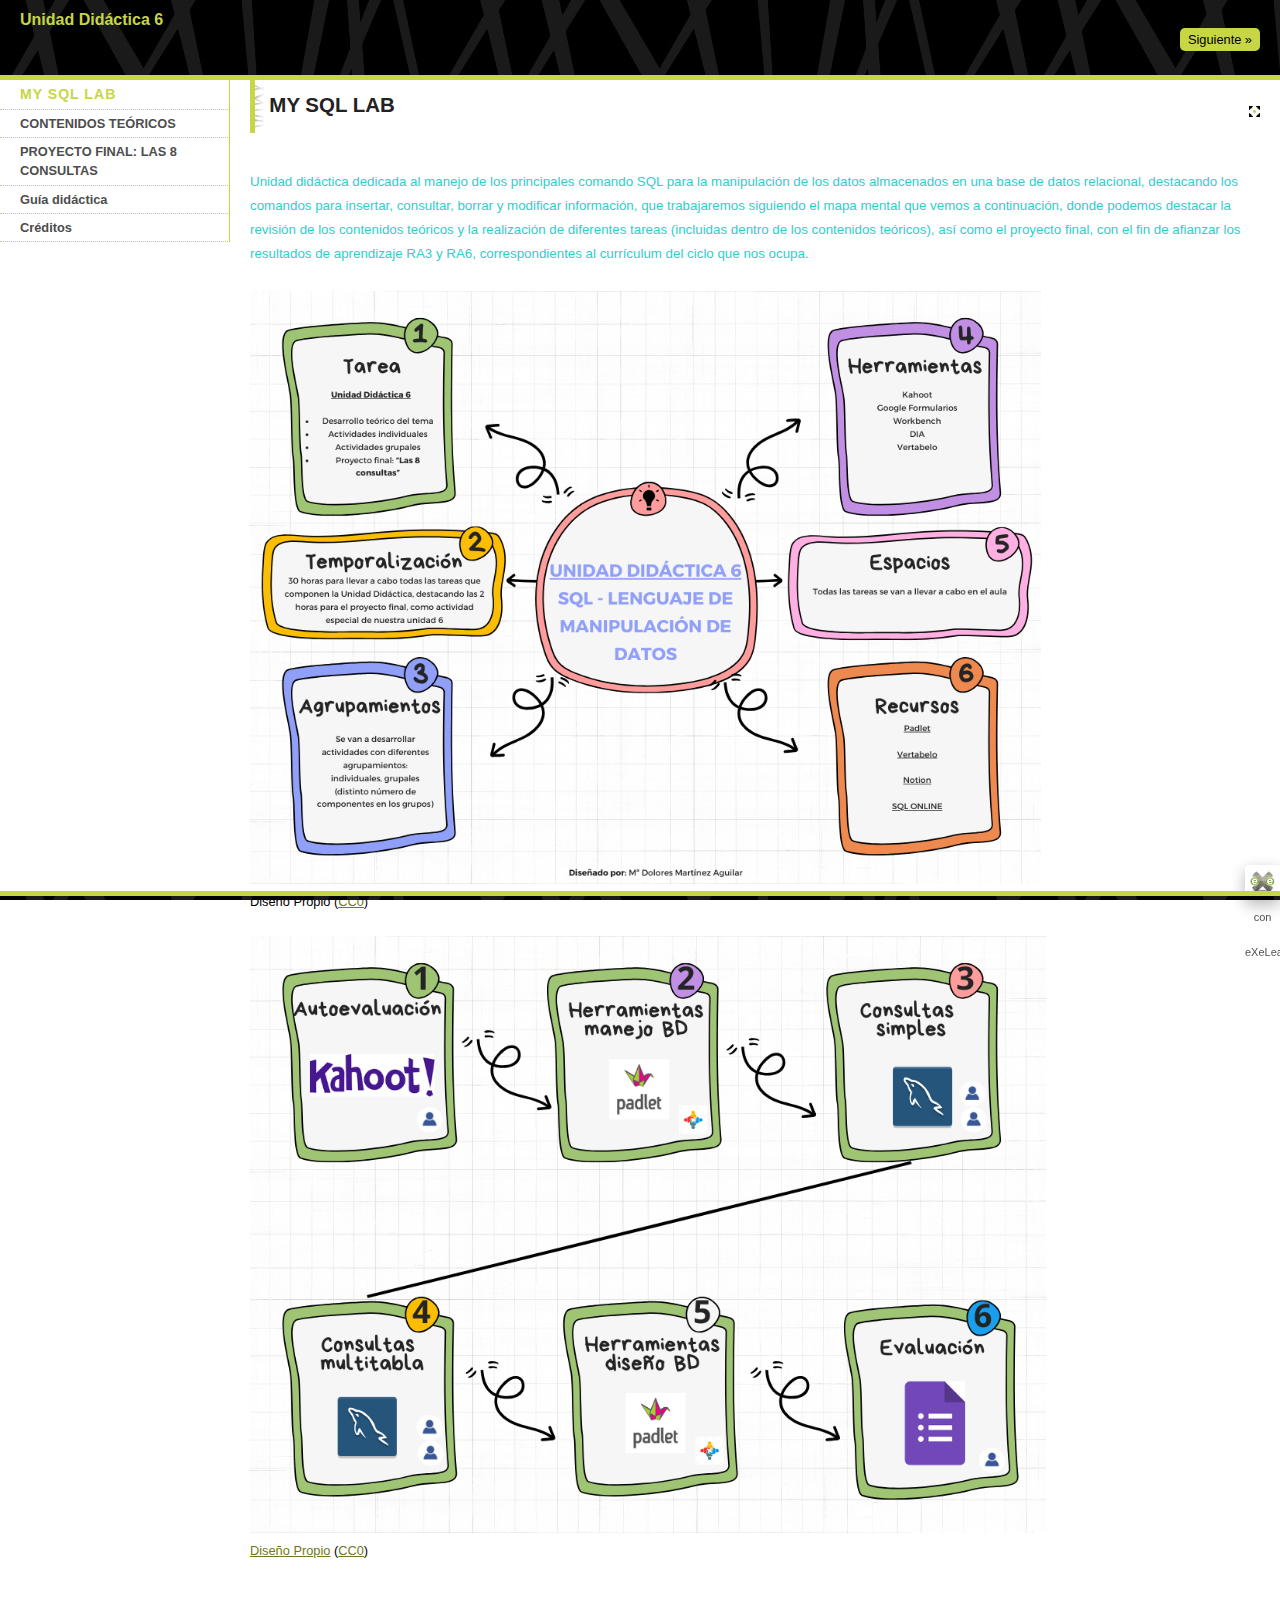
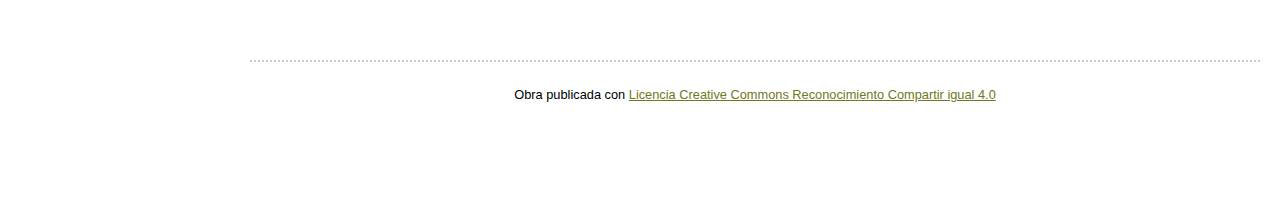
<file: index.html>
<!doctype html>
<html lang="es">
<head>
<link rel="stylesheet" type="text/css" href="base.css" />
<link rel="stylesheet" type="text/css" href="content.css" />
<link rel="stylesheet" type="text/css" href="nav.css" />
<meta http-equiv="content-type" content="text/html;  charset=utf-8" />
<title>Unidad Didáctica 6 </title>
<link rel="shortcut icon" href="favicon.ico" type="image/x-icon" />
<meta name="author" content="Mª Dolores Martínez Aguilar" />
<link rel="license" type="text/html" href="http://creativecommons.org/licenses/by-sa/4.0/" />
<meta name="generator" content="eXeLearning 2.8.1 - exelearning.net" />
<meta name="description" content="Manipulación de bases de datos con SQL - DML" />
<!--[if lt IE 9]><script type="text/javascript" src="exe_html5.js"></script><![endif]-->
<script type="text/javascript" src="exe_jquery.js"></script>
<script type="text/javascript" src="common_i18n.js"></script>
<script type="text/javascript" src="common.js"></script>
<meta name="viewport" content="width=device-width, initial-scale=1" />
	</head>
<body class="exe-web-site" id="exe-node-0"><script type="text/javascript">document.body.className+=" js"</script>
<div id="content">
<p id="skipNav"><a href="#main" class="sr-av">Saltar la navegación</a></p>
<header id="header" ><div id="headerContent">Unidad Didáctica 6</div></header>
<nav id="siteNav">
<ul>
   <li id="active"><a href="index.html" class="active daddy main-node">MY SQL LAB</a></li>
   <li><a href="contenidos_tericos.html" class="daddy">CONTENIDOS TEÓRICOS</a>
   <ul class="other-section">
      <li><a href="consultas_de_accin.html" class="no-ch">Consultas de acción</a></li>
   </ul>
   </li>
   <li><a href="proyecto_final_las_8_consultas.html" class="no-ch">PROYECTO FINAL: LAS 8 CONSULTAS</a></li>
   <li><a href="gua_didctica.html" class="no-ch">Guía didáctica</a></li>
   <li><a href="crditos.html" class="no-ch">Créditos</a></li>
</ul>
</nav>
<div id='topPagination'>
<nav class="pagination noprt">
<a href="contenidos_tericos.html" class="next"><span>Siguiente<span> &raquo;</span></span></a>
</nav>
</div>
<div id="main-wrapper">
<section id="main">
<header id="nodeDecoration"><h1 id="nodeTitle">MY SQL LAB</h1></header>
<article class="iDevice_wrapper textIdevice" id="id0">
<div class="iDevice emphasis0" >
<div id="ta0_120_2" class="block iDevice_content">
<div class="exe-text"><p><span style="font-size: 12pt; font-family: verdana, geneva, sans-serif; color: #33cccc;"><span style="font-size: 10pt;">Unidad didáctica dedicada al manejo de los principales comando SQL para la manipulación de los datos almacenados en una base de datos relacional, destacando los comandos para insertar, consultar, borrar y modificar información, que trabajaremos siguiendo el mapa mental que vemos a continuación, donde podemos destacar la revisión de los contenidos teóricos y la realización de diferentes tareas (incluidas dentro de los contenidos teóricos), así como el proyecto final,</span></span><span style="font-size: 12pt; font-family: verdana, geneva, sans-serif; color: #33cccc;"><span style="font-size: 10pt;"> con el fin de afianzar los resultados de aprendizaje RA3 y RA6, correspondientes al currículum del ciclo que nos ocupa.</span></span></p>
<figure class="exe-figure exe-image position-center license-CC0" style="width: 1024px;"><img src="1.png" alt="Mapa Mental 1" width="791" height="593" />
<figcaption class="figcaption"><span class="author">Diseño Propio</span> <span class="license"><span class="sep">(</span><a href="http://creativecommons.org/publicdomain/zero/1.0/deed.es" rel="license nofollow noopener" target="_blank" title="Creative Commons (CC0)">CC0</a><span class="sep">)</span></span></figcaption>
</figure>
<figure class="exe-figure exe-image position-center license-CC0" style="width: 1024px;"><img src="2.png" alt="Mapa Mental 2" width="796" height="597" />
<figcaption class="figcaption"><a href="Mª Dolores Martínez Aguilar" target="_blank" class="author" rel="noopener">Diseño Propio</a> <span class="license"><span class="sep">(</span><a href="http://creativecommons.org/publicdomain/zero/1.0/deed.es" rel="license nofollow noopener" target="_blank" title="Creative Commons (CC0)">CC0</a><span class="sep">)</span></span></figcaption>
</figure>
<p><br /><br /></p></div>
</div>
</div>
</article>
<div id="packageLicense" class="cc cc-by-sa">
<p><span>Obra publicada con</span> <a rel="license" href="http://creativecommons.org/licenses/by-sa/4.0/">Licencia Creative Commons Reconocimiento Compartir igual 4.0</a></p>
</div>
</section>
</div>
<div id='bottomPagination'>
<nav class="pagination noprt">
<a href="contenidos_tericos.html" class="next"><span>Siguiente<span> &raquo;</span></span></a>
</nav>
</div>
</div>
<p id="made-with-eXe"><a href="https://exelearning.net/" target="_blank" rel="noopener"><span>Creado con eXeLearning<span> (Ventana nueva)</span></span></a></p><script type="text/javascript" src="tknika_js.js"></script></body></html>
</file>
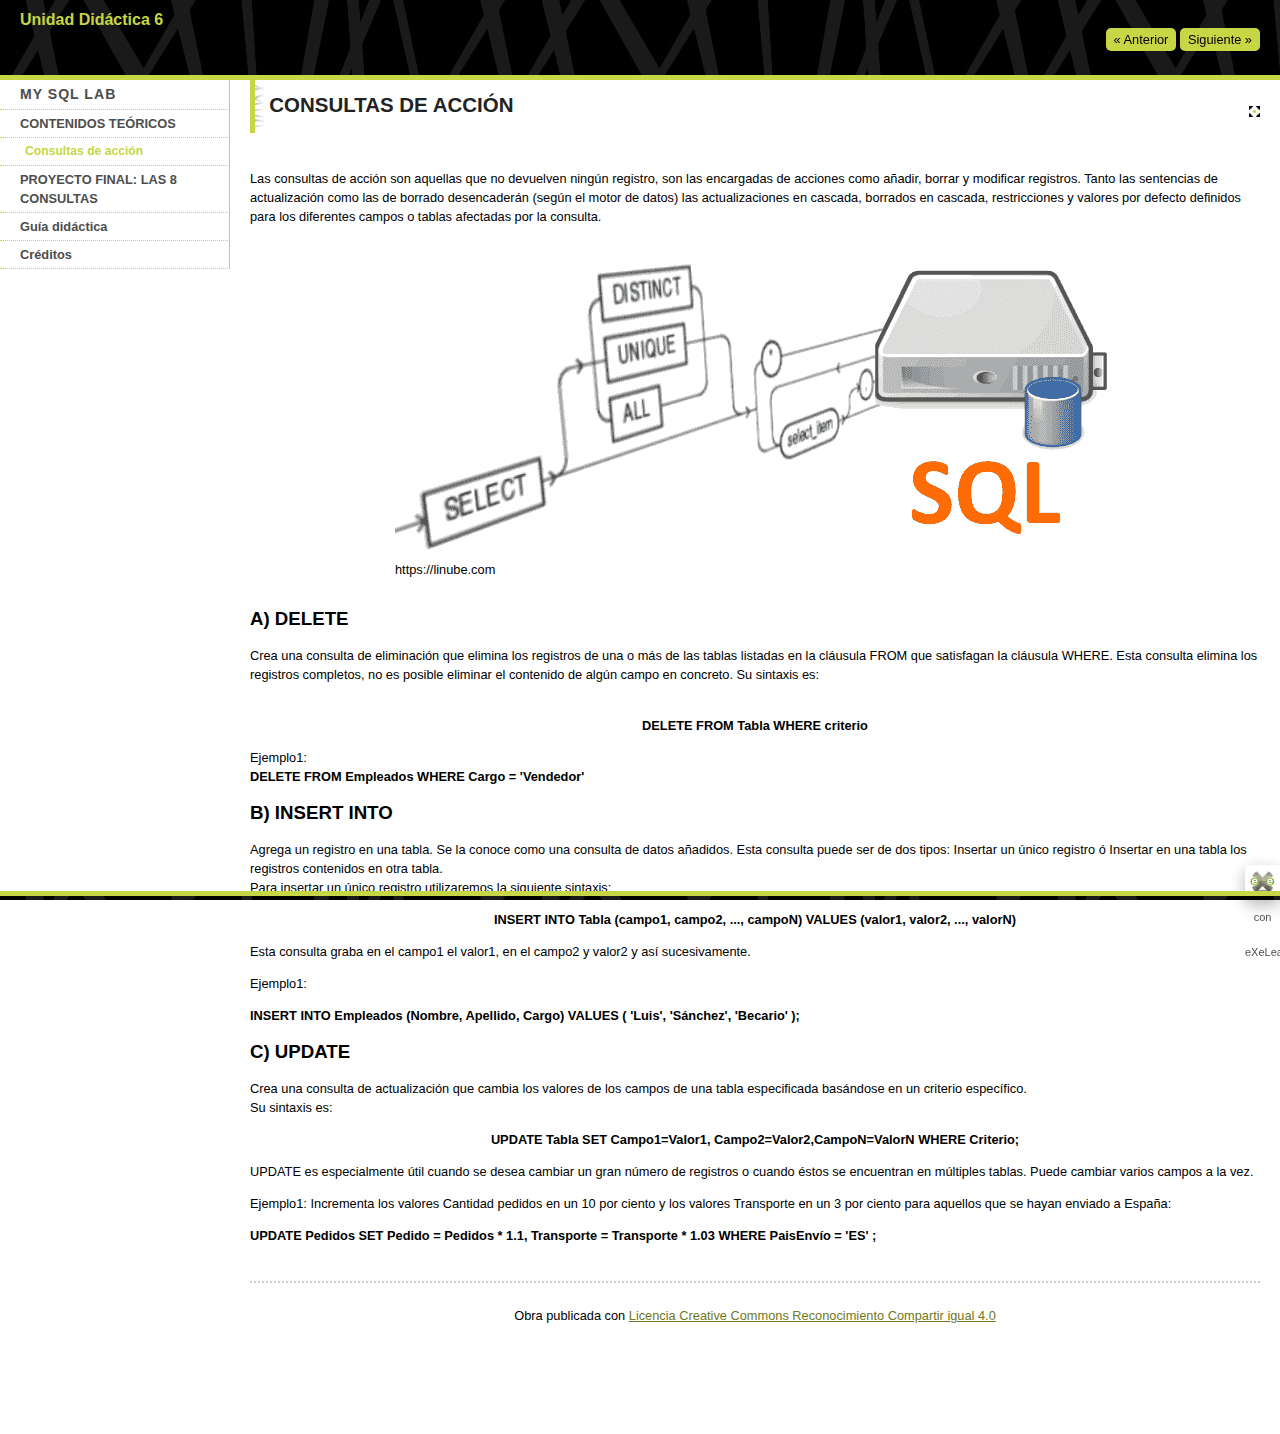
<file: consultas_de_accin.html>
<!doctype html>
<html lang="es">
<head>
<link rel="stylesheet" type="text/css" href="base.css" />
<link rel="stylesheet" type="text/css" href="content.css" />
<link rel="stylesheet" type="text/css" href="nav.css" />
<meta http-equiv="content-type" content="text/html;  charset=utf-8" />
<title>Consultas de acción | Unidad Didáctica 6 </title>
<link rel="shortcut icon" href="favicon.ico" type="image/x-icon" />
<meta name="author" content="Mª Dolores Martínez Aguilar" />
<link rel="license" type="text/html" href="http://creativecommons.org/licenses/by-sa/4.0/" />
<meta name="generator" content="eXeLearning 2.8.1 - exelearning.net" />
<!--[if lt IE 9]><script type="text/javascript" src="exe_html5.js"></script><![endif]-->
<script type="text/javascript" src="exe_jquery.js"></script>
<script type="text/javascript" src="common_i18n.js"></script>
<script type="text/javascript" src="common.js"></script>
<meta name="viewport" content="width=device-width, initial-scale=1" />
	</head>
<body class="exe-web-site" id="exe-node-8"><script type="text/javascript">document.body.className+=" js"</script>
<div id="content">
<p id="skipNav"><a href="#main" class="sr-av">Saltar la navegación</a></p>
<header id="header" ><div id="headerContent">Unidad Didáctica 6</div></header>
<nav id="siteNav">
<ul>
   <li><a href="index.html" class="daddy main-node">MY SQL LAB</a></li>
   <li class="current-page-parent"><a href="contenidos_tericos.html" class="current-page-parent daddy">CONTENIDOS TEÓRICOS</a>
   <ul>
      <li id="active"><a href="consultas_de_accin.html" class="active no-ch">Consultas de acción</a></li>
   </ul>
   </li>
   <li><a href="proyecto_final_las_8_consultas.html" class="no-ch">PROYECTO FINAL: LAS 8 CONSULTAS</a></li>
   <li><a href="gua_didctica.html" class="no-ch">Guía didáctica</a></li>
   <li><a href="crditos.html" class="no-ch">Créditos</a></li>
</ul>
</nav>
<div id='topPagination'>
<nav class="pagination noprt">
<a href="contenidos_tericos.html" class="prev"><span><span>&laquo; </span>Anterior</span></a> <span class="sep">| </span><a href="proyecto_final_las_8_consultas.html" class="next"><span>Siguiente<span> &raquo;</span></span></a>
</nav>
</div>
<div id="main-wrapper">
<section id="main">
<header id="nodeDecoration"><h1 id="nodeTitle">Consultas de acción</h1></header>
<article class="iDevice_wrapper textIdevice" id="id9">
<div class="iDevice emphasis0" >
<div id="ta9_129_2" class="block iDevice_content">
<div class="exe-text"><p>Las consultas de acción son aquellas que no devuelven ningún registro, son las encargadas de acciones como añadir, borrar y modificar registros. Tanto las sentencias de actualización como las de borrado desencaderán (según el motor de datos) las actualizaciones en cascada, borrados en cascada, restricciones y valores por defecto definidos para los diferentes campos o tablas afectadas por la consulta.<br /><strong></strong><strong></strong></p>
<figure class="exe-figure exe-image position-center" style="width: 720px;"><img src="consultas-sql-min.png" alt="Consultas de acción" width="720" height="300" />
<figcaption class="figcaption"><span class="author">https://linube.com</span></figcaption>
</figure>
<p><strong><span style="font-size: 14pt;">A) DELETE</span></strong></p>
<p>Crea una consulta de eliminación que elimina los registros de una o más de las tablas listadas en la cláusula FROM que satisfagan la cláusula WHERE. Esta consulta elimina los registros completos, no es posible eliminar el contenido de algún campo en concreto. Su sintaxis es:</p>
<p style="text-align: center;"><br /><strong>DELETE FROM Tabla WHERE criterio</strong></p>
<p>Ejemplo1:<br /><strong>DELETE FROM Empleados WHERE Cargo = 'Vendedor'</strong></p>
<p><span style="font-size: 14pt;"><strong>B) INSERT INTO</strong></span></p>
<p>Agrega un registro en una tabla. Se la conoce como una consulta de datos añadidos. Esta consulta puede ser de dos tipos: Insertar un único registro ó Insertar en una tabla los registros contenidos en otra tabla.<br />Para insertar un único registro utilizaremos la siguiente sintaxis:</p>
<p style="text-align: center;"><strong>INSERT INTO Tabla (campo1, campo2, ..., campoN) VALUES (valor1, valor2, ..., valorN)</strong></p>
<p>Esta consulta graba en el campo1 el valor1, en el campo2 y valor2 y así sucesivamente.</p>
<p>Ejemplo1:</p>
<p><strong>INSERT INTO Empleados (Nombre, Apellido, Cargo) VALUES ( 'Luis', 'Sánchez', 'Becario' );</strong></p>
<p><span style="font-size: 14pt;"><strong>C) UPDATE</strong></span></p>
<p>Crea una consulta de actualización que cambia los valores de los campos de una tabla especificada basándose en un criterio específico.<br />Su sintaxis es:</p>
<p style="text-align: center;"><strong>UPDATE Tabla SET Campo1=Valor1, Campo2=Valor2,CampoN=ValorN WHERE Criterio;</strong></p>
<p>UPDATE es especialmente útil cuando se desea cambiar un gran número de registros o cuando éstos se encuentran en múltiples tablas. Puede cambiar varios campos a la vez.</p>
<p>Ejemplo1: Incrementa los valores Cantidad pedidos en un 10 por ciento y los valores Transporte en un 3 por ciento para aquellos que se hayan enviado a España:</p>
<p><strong>UPDATE Pedidos SET Pedido = Pedidos * 1.1, Transporte = Transporte * 1.03 WHERE PaisEnvío = 'ES' ;</strong></p></div>
</div>
</div>
</article>
<div id="packageLicense" class="cc cc-by-sa">
<p><span>Obra publicada con</span> <a rel="license" href="http://creativecommons.org/licenses/by-sa/4.0/">Licencia Creative Commons Reconocimiento Compartir igual 4.0</a></p>
</div>
</section>
</div>
<div id='bottomPagination'>
<nav class="pagination noprt">
<a href="contenidos_tericos.html" class="prev"><span><span>&laquo; </span>Anterior</span></a> <span class="sep">| </span><a href="proyecto_final_las_8_consultas.html" class="next"><span>Siguiente<span> &raquo;</span></span></a>
</nav>
</div>
</div>
<p id="made-with-eXe"><a href="https://exelearning.net/" target="_blank" rel="noopener"><span>Creado con eXeLearning<span> (Ventana nueva)</span></span></a></p><script type="text/javascript" src="tknika_js.js"></script></body></html>
</file>
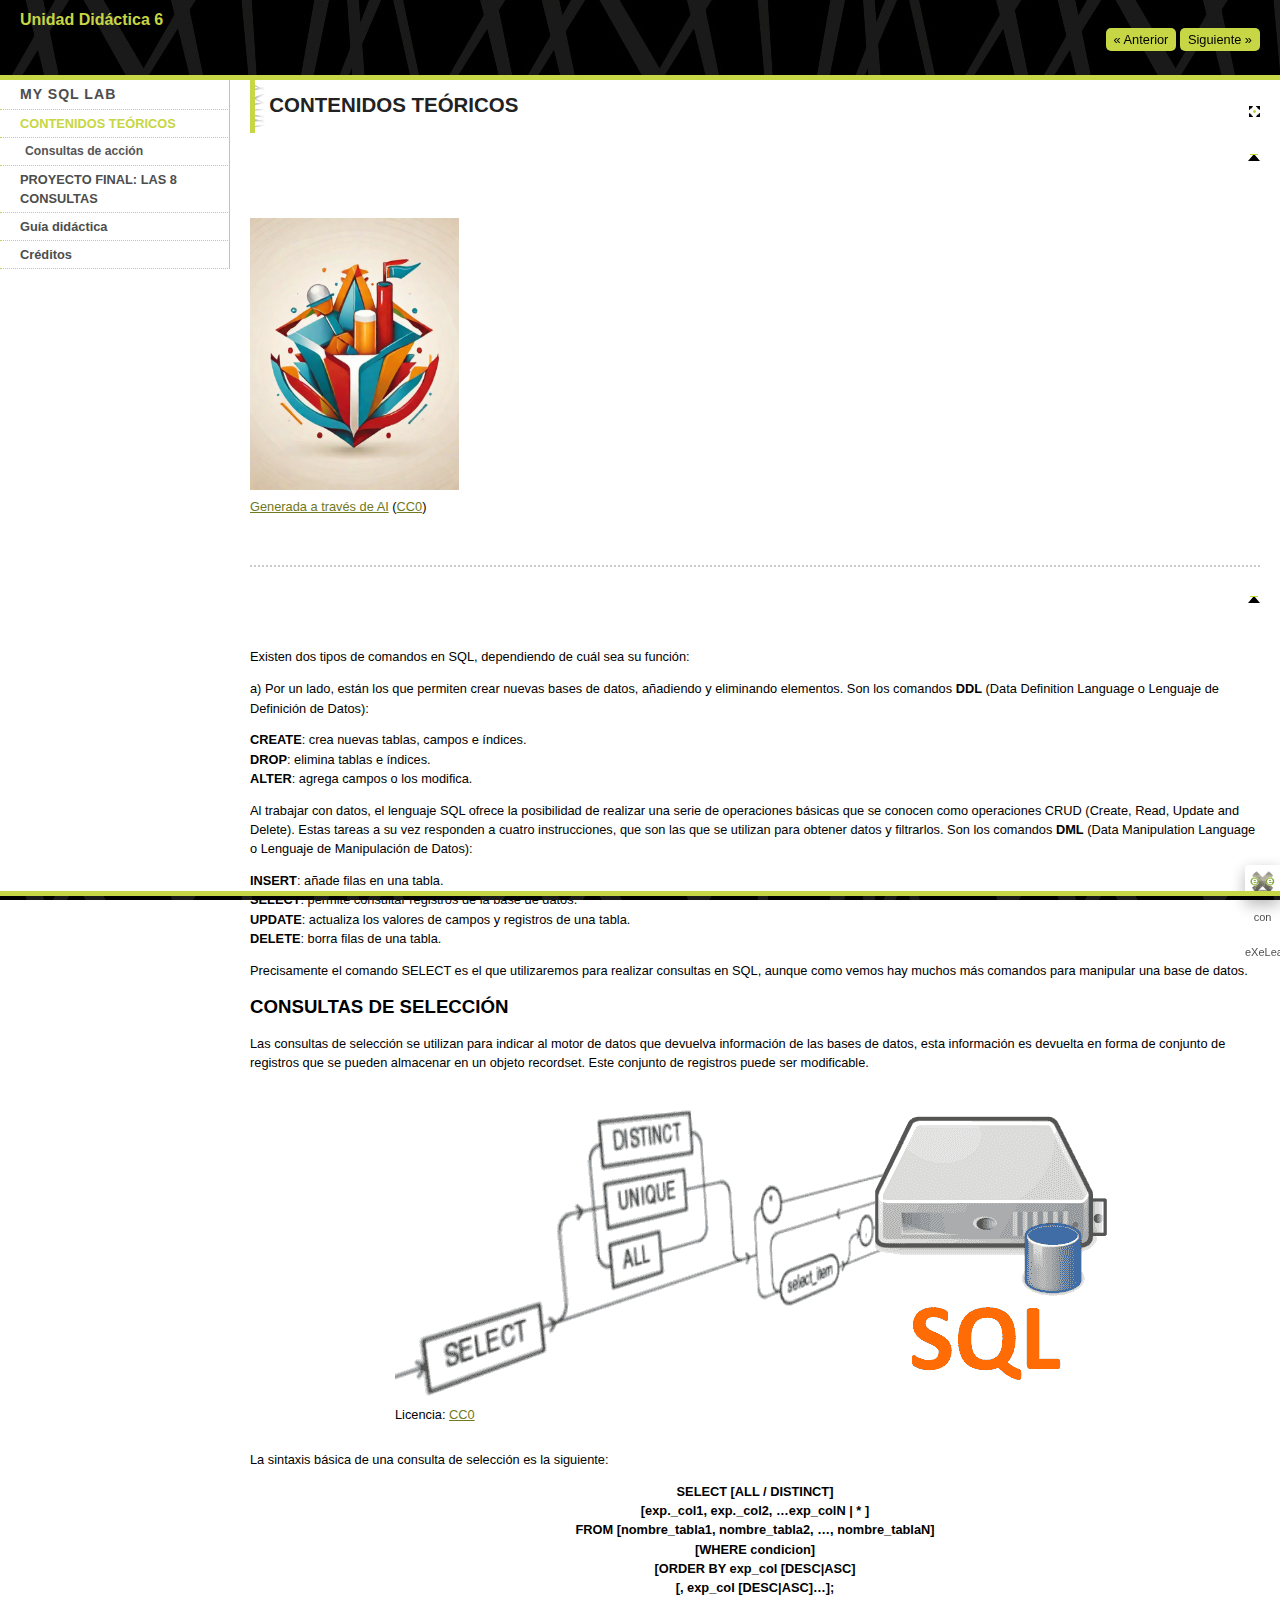
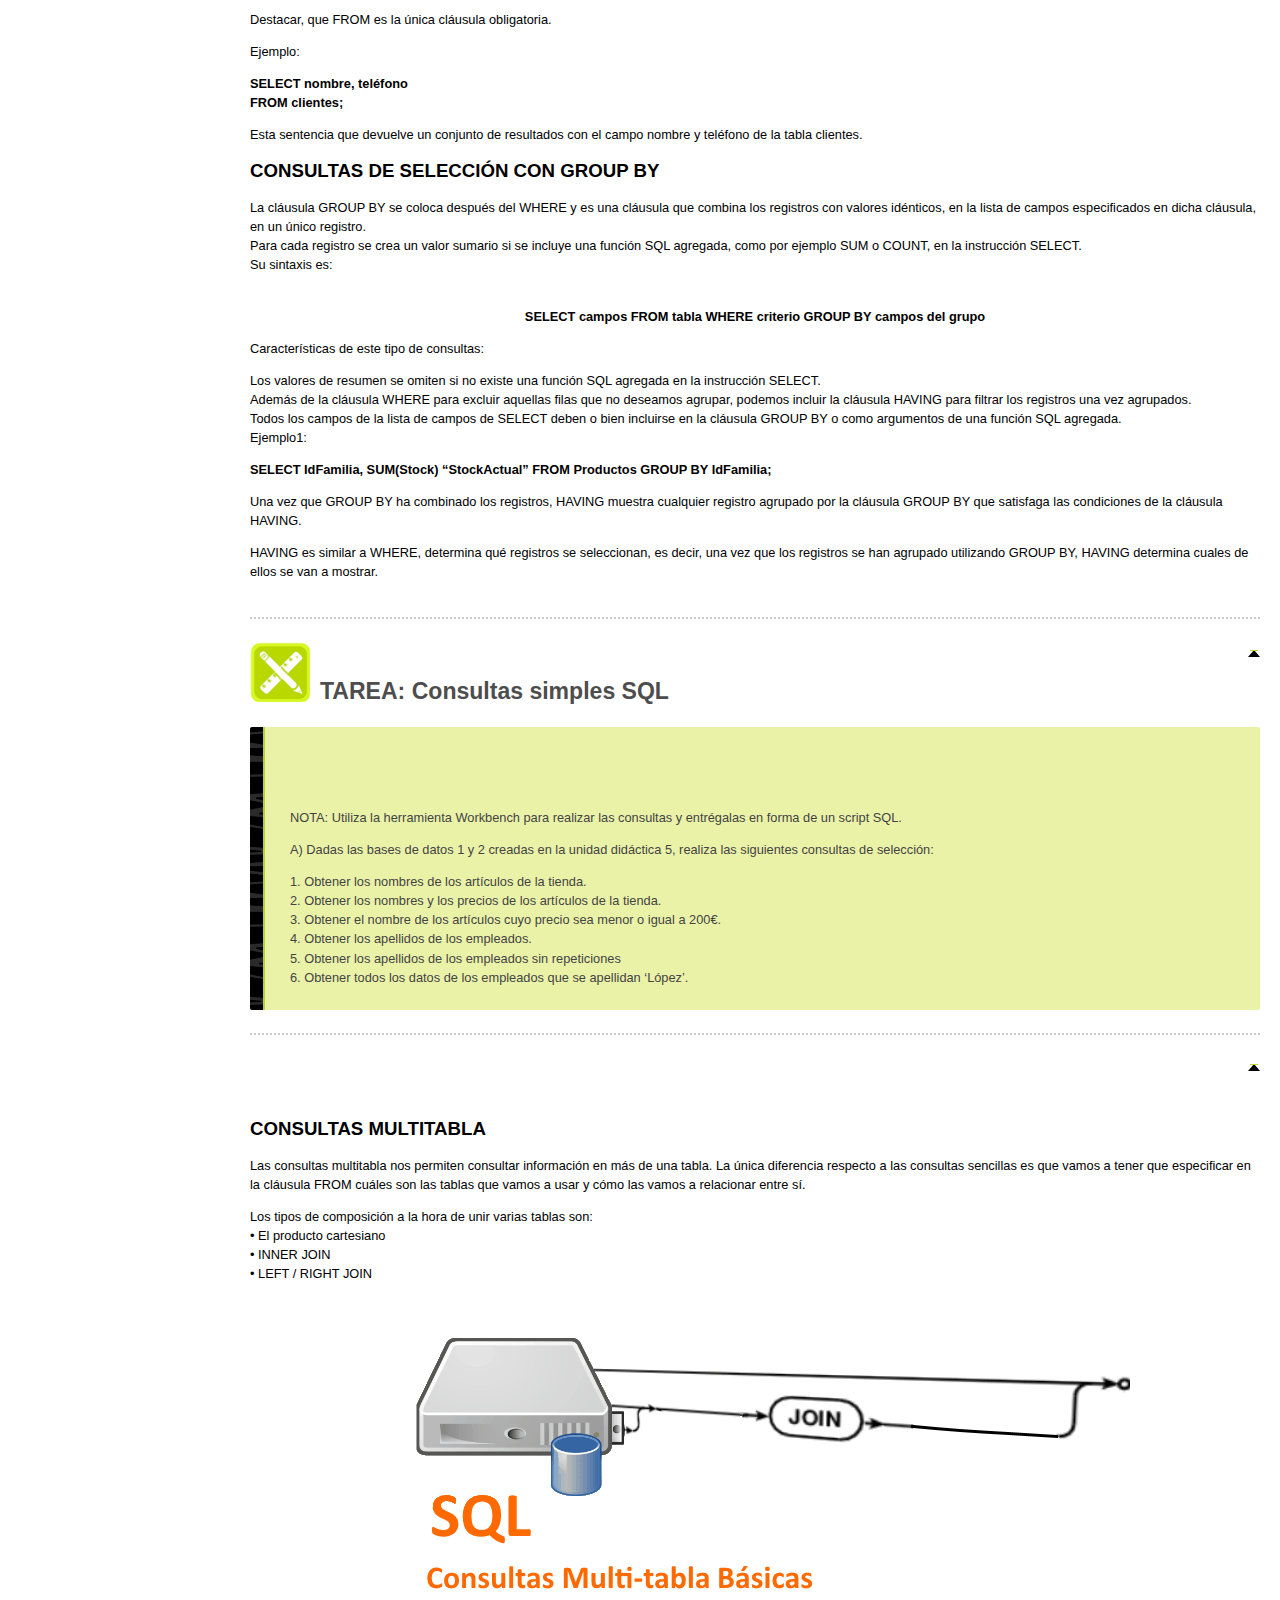
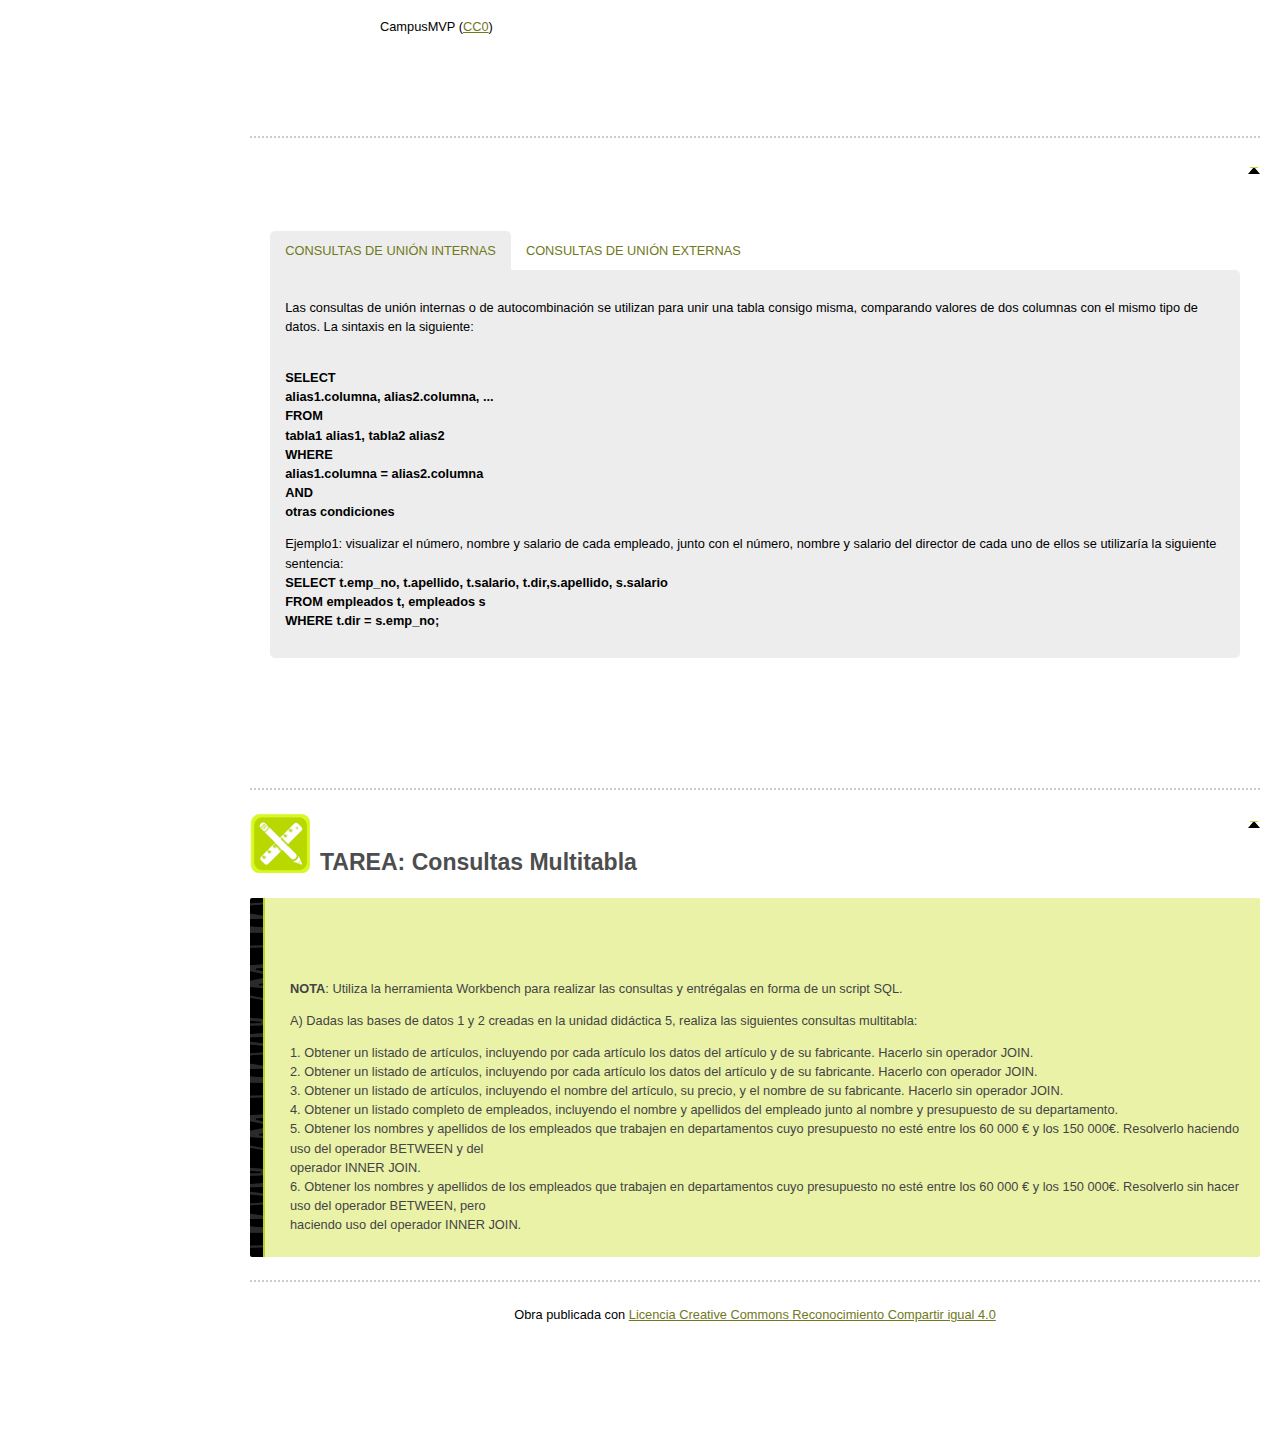
<file: contenidos_tericos.html>
<!doctype html>
<html lang="es">
<head>
<link rel="stylesheet" type="text/css" href="base.css" />
<link rel="stylesheet" type="text/css" href="exe_effects.css" />
<link rel="stylesheet" type="text/css" href="content.css" />
<link rel="stylesheet" type="text/css" href="nav.css" />
<meta http-equiv="content-type" content="text/html;  charset=utf-8" />
<title>CONTENIDOS TEÓRICOS | Unidad Didáctica 6 </title>
<link rel="shortcut icon" href="favicon.ico" type="image/x-icon" />
<meta name="author" content="Mª Dolores Martínez Aguilar" />
<link rel="license" type="text/html" href="http://creativecommons.org/licenses/by-sa/4.0/" />
<meta name="generator" content="eXeLearning 2.8.1 - exelearning.net" />
<!--[if lt IE 9]><script type="text/javascript" src="exe_html5.js"></script><![endif]-->
<script type="text/javascript" src="exe_jquery.js"></script>
<script type="text/javascript" src="exe_effects.js"></script>
<script type="text/javascript" src="common_i18n.js"></script>
<script type="text/javascript" src="common.js"></script>
<meta name="viewport" content="width=device-width, initial-scale=1" />
	</head>
<body class="exe-web-site" id="exe-node-1"><script type="text/javascript">document.body.className+=" js"</script>
<div id="content">
<p id="skipNav"><a href="#main" class="sr-av">Saltar la navegación</a></p>
<header id="header" ><div id="headerContent">Unidad Didáctica 6</div></header>
<nav id="siteNav">
<ul>
   <li><a href="index.html" class="daddy main-node">MY SQL LAB</a></li>
   <li id="active"><a href="contenidos_tericos.html" class="active daddy">CONTENIDOS TEÓRICOS</a>
   <ul>
      <li><a href="consultas_de_accin.html" class="no-ch">Consultas de acción</a></li>
   </ul>
   </li>
   <li><a href="proyecto_final_las_8_consultas.html" class="no-ch">PROYECTO FINAL: LAS 8 CONSULTAS</a></li>
   <li><a href="gua_didctica.html" class="no-ch">Guía didáctica</a></li>
   <li><a href="crditos.html" class="no-ch">Créditos</a></li>
</ul>
</nav>
<div id='topPagination'>
<nav class="pagination noprt">
<a href="index.html" class="prev"><span><span>&laquo; </span>Anterior</span></a> <span class="sep">| </span><a href="consultas_de_accin.html" class="next"><span>Siguiente<span> &raquo;</span></span></a>
</nav>
</div>
<div id="main-wrapper">
<section id="main">
<header id="nodeDecoration"><h1 id="nodeTitle">CONTENIDOS TEÓRICOS</h1></header>
<article class="iDevice_wrapper textIdevice" id="id25">
<div class="iDevice emphasis0" >
<div id="ta25_127_2" class="block iDevice_content">
<div class="exe-text"><figure class="exe-figure exe-image license-CC0" style="width: 640px;"><img src="contenidos_teoricos.jpg" alt="Contenidos teóricos" title="Generada por AI" width="209" height="272" />
<figcaption class="figcaption"><a href="Generada a través de AI" target="_blank" class="author" rel="noopener">Generada a través de AI</a> <span class="license"><span class="sep">(</span><a href="http://creativecommons.org/publicdomain/zero/1.0/deed.es" rel="license nofollow noopener" target="_blank" title="Creative Commons (CC0)">CC0</a><span class="sep">)</span></span></figcaption>
</figure>
<p></p></div>
</div>
</div>
</article>
<article class="iDevice_wrapper textIdevice" id="id1">
<div class="iDevice emphasis0" >
<div id="ta1_121_2" class="block iDevice_content">
<div class="exe-text"><p>Existen dos tipos de comandos en SQL, dependiendo de cuál sea su función:</p>
<p>a) Por un lado, están los que permiten crear nuevas bases de datos, añadiendo y eliminando elementos. Son los comandos <strong>DDL</strong> (Data Definition Language o Lenguaje de Definición de Datos):</p>
<p><strong>CREATE</strong>: crea nuevas tablas, campos e índices.<br /><strong>DROP</strong>: elimina tablas e índices.<br /><strong>ALTER</strong>: agrega campos o los modifica.</p>
<p>Al trabajar con datos, el lenguaje SQL ofrece la posibilidad de realizar una serie de operaciones básicas que se conocen como operaciones CRUD (Create, Read, Update and Delete). Estas tareas a su vez responden a cuatro instrucciones, que son las que se utilizan para obtener datos y filtrarlos. Son los comandos <strong>DML</strong> (Data Manipulation Language o Lenguaje de Manipulación de Datos):</p>
<p><strong>INSERT</strong>: añade filas en una tabla.<br /><strong>SELECT</strong>: permite consultar registros de la base de datos.<br /><strong>UPDATE</strong>: actualiza los valores de campos y registros de una tabla.<br /><strong>DELETE</strong>: borra filas de una tabla.</p>
<p>Precisamente el comando SELECT es el que utilizaremos para realizar consultas en SQL, aunque como vemos hay muchos más comandos para manipular una base de datos.</p>
<p><span style="font-size: 14pt;"><strong>CONSULTAS DE SELECCIÓN</strong></span></p>
<p>Las consultas de selección se utilizan para indicar al motor de datos que devuelva información de las bases de datos, esta información es devuelta en forma de conjunto de registros que se pueden almacenar en un objeto recordset. Este conjunto de registros puede ser modificable.</p>
<figure class="exe-figure exe-image position-center license-CC0" style="width: 720px;"><img src="consultas-sql-min.png" alt="Consultas SQL" title="Consultas SQL" width="720" height="300" />
<figcaption class="figcaption"><span class="license"><span class="tit">Licencia: </span><a href="http://creativecommons.org/publicdomain/zero/1.0/deed.es" rel="license nofollow noopener" target="_blank" title="Creative Commons (CC0)">CC0</a></span></figcaption>
</figure>
<p>La sintaxis básica de una consulta de selección es la siguiente:</p>
<p style="text-align: center;"><strong>SELECT [ALL / DISTINCT]</strong><br /><strong>[exp._col1, exp._col2, …exp_colN | * ]</strong><br /><strong>FROM [nombre_tabla1, nombre_tabla2, …, nombre_tablaN]</strong><br /><strong>[WHERE condicion]</strong><br /><strong>[ORDER BY exp_col [DESC|ASC]</strong><br /><strong>[, exp_col [DESC|ASC]…];</strong></p>
<p>Destacar, que FROM es la única cláusula obligatoria.</p>
<p>Ejemplo:</p>
<p><strong>SELECT nombre, teléfono</strong><br /><strong>FROM clientes;</strong></p>
<p>Esta sentencia que devuelve un conjunto de resultados con el campo nombre y teléfono de la tabla clientes.</p>
<p><span style="font-size: 14pt;"><strong>CONSULTAS DE SELECCIÓN CON GROUP BY</strong></span></p>
<p>La cláusula GROUP BY se coloca después del WHERE y es una cláusula que combina los registros con valores idénticos, en la lista de campos especificados en dicha cláusula, en un único registro.<br />Para cada registro se crea un valor sumario si se incluye una función SQL agregada, como por ejemplo SUM o COUNT, en la instrucción SELECT.<br />Su sintaxis es:</p>
<p style="text-align: center;"><br /><strong>SELECT campos FROM tabla WHERE criterio GROUP BY campos del grupo</strong></p>
<p>Características de este tipo de consultas:</p>
<p>Los valores de resumen se omiten si no existe una función SQL agregada en la instrucción SELECT.<br />Además de la cláusula WHERE para excluir aquellas filas que no deseamos agrupar, podemos incluir la cláusula HAVING para filtrar los registros una vez agrupados.<br />Todos los campos de la lista de campos de SELECT deben o bien incluirse en la cláusula GROUP BY o como argumentos de una función SQL agregada.<br />Ejemplo1:</p>
<p><strong>SELECT IdFamilia, SUM(Stock) “StockActual” FROM Productos GROUP BY IdFamilia;</strong></p>
<p>Una vez que GROUP BY ha combinado los registros, HAVING muestra cualquier registro agrupado por la cláusula GROUP BY que satisfaga las condiciones de la cláusula HAVING.</p>
<p>HAVING es similar a WHERE, determina qué registros se seleccionan, es decir, una vez que los registros se han agrupado utilizando GROUP BY, HAVING determina cuales de ellos se van a mostrar.</p></div>
</div>
</div>
</article>
<article class="iDevice_wrapper pblIdevice em_iDevice em_iDevice_activity" id="id19">
<div class="iDevice emphasis1" >
<header class="iDevice_header" style="background-image:url(icon_activity.gif)"><h1 class="iDeviceTitle">TAREA: Consultas simples SQL</h1></header>
<div class="iDevice_inner">
<div class="iDevice_content_wrapper">
<div id="ta19_121_2" class="block iDevice_content">
<dl class="pbl-task-info"><dt class="pbl-task-duration"><span>Duración:</span></dt><dd class="pbl-task-duration">2:00</dd><dt class="pbl-task-participants"><span>Agrupamiento:</span></dt><dd class="pbl-task-participants">2</dd></dl><div class="pbl-task-description"><p>NOTA: Utiliza la herramienta Workbench para realizar las consultas y entrégalas en forma de un script SQL.</p>
<p>A) Dadas las bases de datos 1 y 2 creadas en la unidad didáctica 5, realiza las siguientes consultas de selección:</p>
<p>1. Obtener los nombres de los artículos de la tienda.<br />2. Obtener los nombres y los precios de los artículos de la tienda.<br />3. Obtener el nombre de los artículos cuyo precio sea menor o igual a 200€. <br />4. Obtener los apellidos de los empleados.<br />5. Obtener los apellidos de los empleados sin repeticiones<br />6. Obtener todos los datos de los empleados que se apellidan ‘López’.</p></div>
</div>
</div>
</div>
</div>
</article>
<article class="iDevice_wrapper textIdevice" id="id20">
<div class="iDevice emphasis0" >
<div id="ta20_122_2" class="block iDevice_content">
<div class="exe-text"><p><strong><span style="font-size: 14pt;">CONSULTAS MULTITABLA</span></strong></p>
<p>Las consultas multitabla nos permiten consultar información en más de una tabla. La única diferencia respecto a las consultas sencillas es que vamos a tener que especificar en la cláusula FROM cuáles son las tablas que vamos a usar y cómo las vamos a relacionar entre sí.</p>
<p>Los tipos de composición a la hora de unir varias tablas son:<br />• El producto cartesiano<br />• INNER JOIN<br />• LEFT / RIGHT JOIN</p>
<figure class="exe-figure exe-image position-center license-CC0" style="width: 750px;"><img src="multitabla.png" alt="Consultas multitabla" title="Consultas multitabla" width="750" height="300" />
<figcaption class="figcaption"><span class="author">CampusMVP</span> <span class="license"><span class="sep">(</span><a href="http://creativecommons.org/publicdomain/zero/1.0/deed.es" rel="license nofollow noopener" target="_blank" title="Creative Commons (CC0)">CC0</a><span class="sep">)</span></span></figcaption>
</figure>
<p><br /><br /></p></div>
</div>
</div>
</article>
<article class="iDevice_wrapper textIdevice" id="id21">
<div class="iDevice emphasis0" >
<div id="ta21_123_2" class="block iDevice_content">
<div class="exe-text"><div class="exe-fx exe-tabs">
<h2>CONSULTAS DE UNIÓN INTERNAS</h2>
<p>Las consultas de unión internas o de autocombinación se utilizan para unir una tabla consigo misma, comparando valores de dos columnas con el mismo tipo de datos. La sintaxis en la siguiente:</p>
<p><br /><strong>SELECT</strong><br /><strong>alias1.columna, alias2.columna, ...</strong><br /><strong>FROM</strong><br /><strong>tabla1 alias1, tabla2 alias2</strong><br /><strong>WHERE</strong><br /><strong>alias1.columna = alias2.columna</strong><br /><strong>AND</strong><br /><strong>otras condiciones</strong></p>
<p>Ejemplo1: visualizar el número, nombre y salario de cada empleado, junto con el número, nombre y salario del director de cada uno de ellos se utilizaría la siguiente sentencia:<br /><strong>SELECT t.emp_no, t.apellido, t.salario, t.dir,s.apellido, s.salario</strong><br /><strong>FROM empleados t, empleados s</strong><br /><strong>WHERE t.dir = s.emp_no;</strong></p>
<h2>CONSULTAS DE UNIÓN EXTERNAS</h2>
<p>El operador UNION se utiliza cuando se necesita combinar los resultados de dos consultas diferentes. Los resultados no tienen que tener ninguna vinculación entre ellos; se quiere mostrar todos los resultados juntos.<br />Su sintaxis es la siguiente:</p>
<p><br /><strong>SELECT</strong><br /><strong>alias1.columna, alias2.columna, ...</strong><br /><strong>FROM</strong><br /><strong>tabla1 alias1, tabla2 alias2</strong><br /><strong>WHERE</strong><br /><strong>alias1.columna = alias2.columna</strong><br /><strong>UNION</strong><br /><strong>SELECT</strong><br /><strong>alias1.columna, alias2.columna, ...</strong><br /><strong>FROM</strong><br /><strong>tabla1 alias1, tabla2 alias2</strong><br /><strong>WHERE</strong><br /><strong>alias1.columna = alias2.columna</strong></p>
<p><br />Ejemplo1:</p>
<p><br /><strong>SELECT nombre, ciudad</strong><br /><strong>FROM proveedores</strong><br /><strong>WHERE pais=”Brasil”</strong><br /><strong>UNION</strong><br /><strong>SELECT nombre, ciudad</strong><br /><strong>FROM clients</strong><br /><strong>WHERE pais=”Brasil”;</strong></p>
</div>
<p><span style="font-size: 14pt;"><strong> </strong></span></p>
<p></p>
<p><span style="font-size: 14pt;"><strong> </strong></span></p>
<p></p></div>
</div>
</div>
</article>
<article class="iDevice_wrapper pblIdevice em_iDevice em_iDevice_activity" id="id22">
<div class="iDevice emphasis1" >
<header class="iDevice_header" style="background-image:url(icon_activity.gif)"><h1 class="iDeviceTitle">TAREA: Consultas Multitabla</h1></header>
<div class="iDevice_inner">
<div class="iDevice_content_wrapper">
<div id="ta22_124_2" class="block iDevice_content">
<dl class="pbl-task-info"><dt class="pbl-task-duration"><span>Duración:</span></dt><dd class="pbl-task-duration">2:00</dd><dt class="pbl-task-participants"><span>Agrupamiento:</span></dt><dd class="pbl-task-participants">2</dd></dl><div class="pbl-task-description"><p><strong>NOTA</strong>: Utiliza la herramienta Workbench para realizar las consultas y entrégalas en forma de un script SQL.</p>
<p>A) Dadas las bases de datos 1 y 2 creadas en la unidad didáctica 5, realiza las siguientes consultas multitabla:</p>
<p>1. Obtener un listado de artículos, incluyendo por cada artículo los datos del artículo y de su fabricante. Hacerlo sin operador JOIN.<br />2. Obtener un listado de artículos, incluyendo por cada artículo los datos del artículo y de su fabricante. Hacerlo con operador JOIN.<br />3. Obtener un listado de artículos, incluyendo el nombre del artículo, su precio, y el nombre de su fabricante. Hacerlo sin operador JOIN. <br />4. Obtener un listado completo de empleados, incluyendo el nombre y apellidos del empleado junto al nombre y presupuesto de su departamento.<br />5. Obtener los nombres y apellidos de los empleados que trabajen en departamentos cuyo presupuesto no esté entre los 60 000 € y los 150 000€. Resolverlo haciendo uso del operador BETWEEN y del<br />operador INNER JOIN.<br />6. Obtener los nombres y apellidos de los empleados que trabajen en departamentos cuyo presupuesto no esté entre los 60 000 € y los 150 000€. Resolverlo sin hacer uso del operador BETWEEN, pero<br />haciendo uso del operador INNER JOIN.</p></div>
</div>
</div>
</div>
</div>
</article>
<div id="packageLicense" class="cc cc-by-sa">
<p><span>Obra publicada con</span> <a rel="license" href="http://creativecommons.org/licenses/by-sa/4.0/">Licencia Creative Commons Reconocimiento Compartir igual 4.0</a></p>
</div>
</section>
</div>
<div id='bottomPagination'>
<nav class="pagination noprt">
<a href="index.html" class="prev"><span><span>&laquo; </span>Anterior</span></a> <span class="sep">| </span><a href="consultas_de_accin.html" class="next"><span>Siguiente<span> &raquo;</span></span></a>
</nav>
</div>
</div>
<p id="made-with-eXe"><a href="https://exelearning.net/" target="_blank" rel="noopener"><span>Creado con eXeLearning<span> (Ventana nueva)</span></span></a></p><script type="text/javascript" src="tknika_js.js"></script></body></html>
</file>
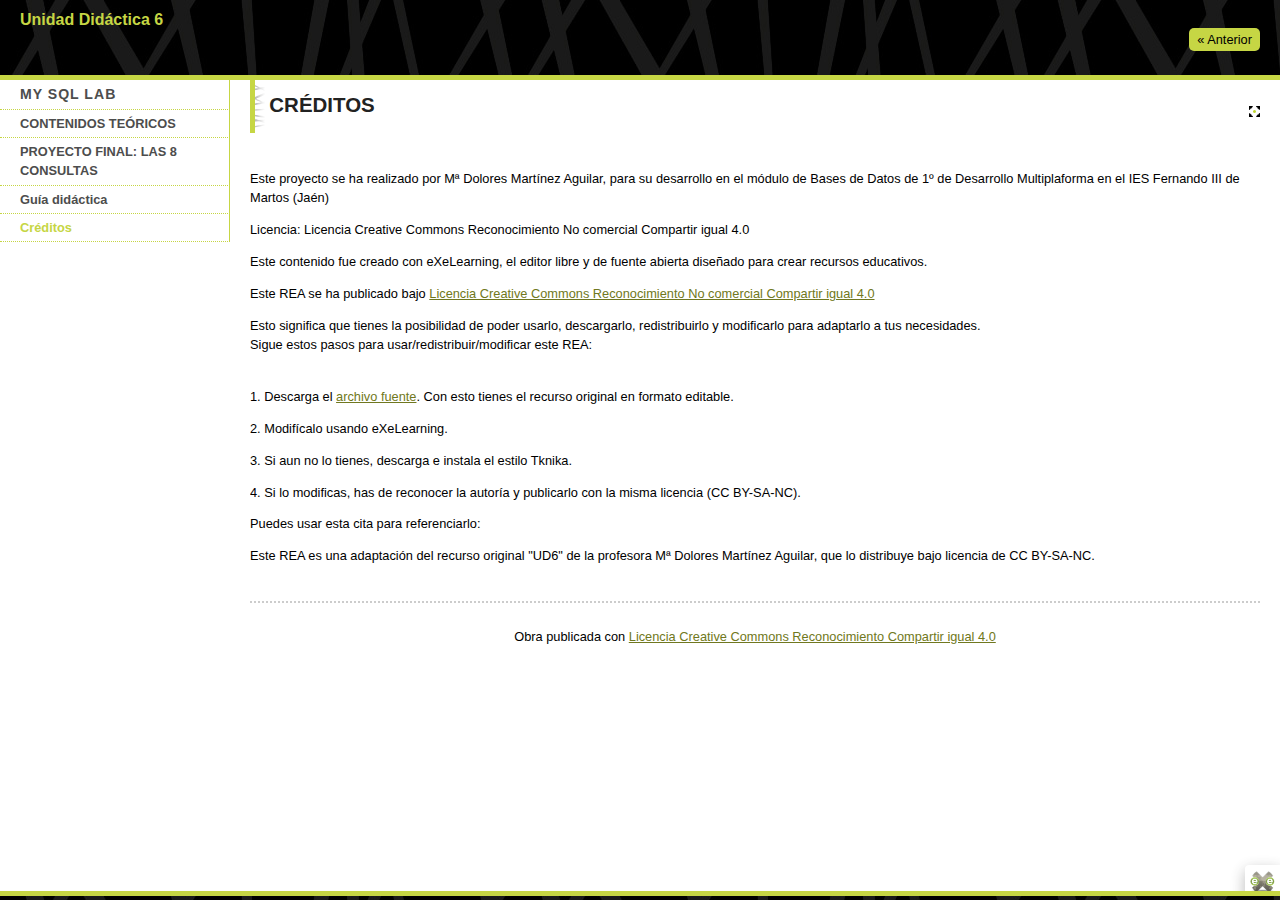
<file: crditos.html>
<!doctype html>
<html lang="es">
<head>
<link rel="stylesheet" type="text/css" href="base.css" />
<link rel="stylesheet" type="text/css" href="content.css" />
<link rel="stylesheet" type="text/css" href="nav.css" />
<meta http-equiv="content-type" content="text/html;  charset=utf-8" />
<title>Créditos | Unidad Didáctica 6 </title>
<link rel="shortcut icon" href="favicon.ico" type="image/x-icon" />
<meta name="author" content="Mª Dolores Martínez Aguilar" />
<link rel="license" type="text/html" href="http://creativecommons.org/licenses/by-sa/4.0/" />
<meta name="generator" content="eXeLearning 2.8.1 - exelearning.net" />
<!--[if lt IE 9]><script type="text/javascript" src="exe_html5.js"></script><![endif]-->
<script type="text/javascript" src="exe_jquery.js"></script>
<script type="text/javascript" src="common_i18n.js"></script>
<script type="text/javascript" src="common.js"></script>
<meta name="viewport" content="width=device-width, initial-scale=1" />
	</head>
<body class="exe-web-site" id="exe-node-15"><script type="text/javascript">document.body.className+=" js"</script>
<div id="content">
<p id="skipNav"><a href="#main" class="sr-av">Saltar la navegación</a></p>
<header id="header" ><div id="headerContent">Unidad Didáctica 6</div></header>
<nav id="siteNav">
<ul>
   <li><a href="index.html" class="daddy main-node">MY SQL LAB</a></li>
   <li><a href="contenidos_tericos.html" class="daddy">CONTENIDOS TEÓRICOS</a>
   <ul class="other-section">
      <li><a href="consultas_de_accin.html" class="no-ch">Consultas de acción</a></li>
   </ul>
   </li>
   <li><a href="proyecto_final_las_8_consultas.html" class="no-ch">PROYECTO FINAL: LAS 8 CONSULTAS</a></li>
   <li><a href="gua_didctica.html" class="no-ch">Guía didáctica</a></li>
   <li id="active"><a href="crditos.html" class="active no-ch">Créditos</a></li>
</ul>
</nav>
<div id='topPagination'>
<nav class="pagination noprt">
<a href="gua_didctica.html" class="prev"><span><span>&laquo; </span>Anterior</span></a>
</nav>
</div>
<div id="main-wrapper">
<section id="main">
<header id="nodeDecoration"><h1 id="nodeTitle">Créditos</h1></header>
<article class="iDevice_wrapper textIdevice" id="id3">
<div class="iDevice emphasis0" >
<div id="ta3_123_2" class="block iDevice_content">
<div class="exe-text"><p>Este proyecto se ha realizado por Mª Dolores Martínez Aguilar, para su desarrollo en el módulo de Bases de Datos de 1º de Desarrollo Multiplaforma en el IES Fernando III de Martos (Jaén)</p>
<p>Licencia: Licencia Creative Commons Reconocimiento No comercial Compartir igual 4.0</p>
<p>Este contenido fue creado con eXeLearning, el editor libre y de fuente abierta diseñado para crear recursos educativos.</p>
<p>Este REA se ha publicado bajo <a href="https://creativecommons.org/licenses/by-nc-sa/4.0/" target="_blank" title="Licencia CC" rel="noopener">Licencia Creative Commons Reconocimiento No comercial Compartir igual 4.0</a></p>
<p>Esto significa que tienes la posibilidad de poder usarlo, descargarlo, redistribuirlo y modificarlo para adaptarlo a tus necesidades.<br />Sigue estos pasos para usar/redistribuir/modificar este REA:</p>
<p><br />1. Descarga el <a href="https://drive.google.com/file/d/1TxXJieIQemDRzTXkC4GQvujPGjcNP4sU/view?usp=sharing" target="_blank" rel="noopener">archivo fuente</a>. Con esto tienes el recurso original en formato editable.</p>
<p>2. Modifícalo usando eXeLearning.</p>
<p>3. Si aun no lo tienes, descarga e instala el estilo Tknika.</p>
<p>4. Si lo modificas, has de reconocer la autoría y publicarlo con la misma licencia (CC BY-SA-NC).</p>
<p>Puedes usar esta cita para referenciarlo:</p>
<p>Este REA es una adaptación del recurso original "UD6" de la profesora Mª Dolores Martínez Aguilar, que lo distribuye bajo licencia de CC BY-SA-NC.</p></div>
</div>
</div>
</article>
<div id="packageLicense" class="cc cc-by-sa">
<p><span>Obra publicada con</span> <a rel="license" href="http://creativecommons.org/licenses/by-sa/4.0/">Licencia Creative Commons Reconocimiento Compartir igual 4.0</a></p>
</div>
</section>
</div>
<div id='bottomPagination'>
<nav class="pagination noprt">
<a href="gua_didctica.html" class="prev"><span><span>&laquo; </span>Anterior</span></a>
</nav>
</div>
</div>
<p id="made-with-eXe"><a href="https://exelearning.net/" target="_blank" rel="noopener"><span>Creado con eXeLearning<span> (Ventana nueva)</span></span></a></p><script type="text/javascript" src="tknika_js.js"></script></body></html>
</file>
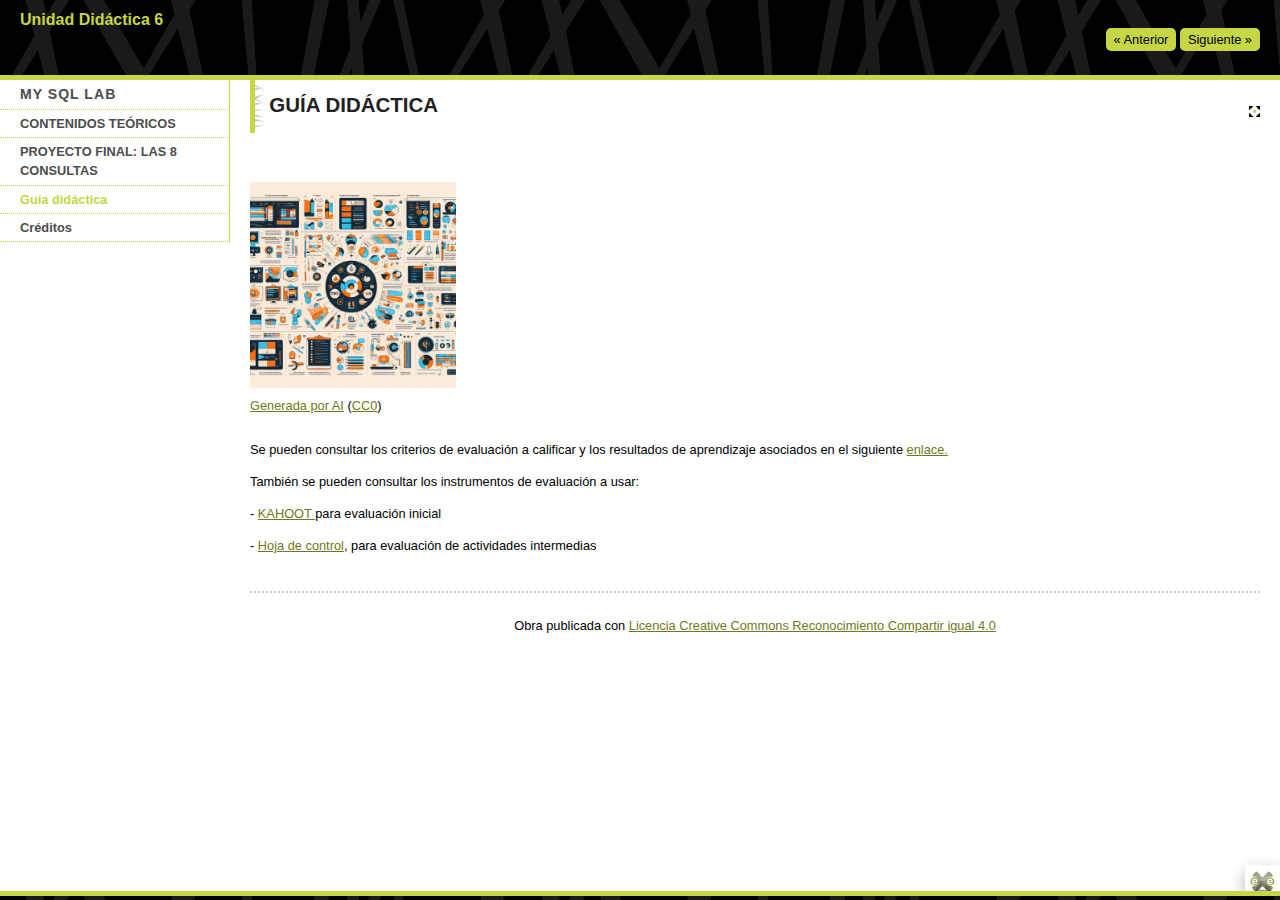
<file: gua_didctica.html>
<!doctype html>
<html lang="es">
<head>
<link rel="stylesheet" type="text/css" href="base.css" />
<link rel="stylesheet" type="text/css" href="content.css" />
<link rel="stylesheet" type="text/css" href="nav.css" />
<meta http-equiv="content-type" content="text/html;  charset=utf-8" />
<title>Guía didáctica | Unidad Didáctica 6 </title>
<link rel="shortcut icon" href="favicon.ico" type="image/x-icon" />
<meta name="author" content="Mª Dolores Martínez Aguilar" />
<link rel="license" type="text/html" href="http://creativecommons.org/licenses/by-sa/4.0/" />
<meta name="generator" content="eXeLearning 2.8.1 - exelearning.net" />
<!--[if lt IE 9]><script type="text/javascript" src="exe_html5.js"></script><![endif]-->
<script type="text/javascript" src="exe_jquery.js"></script>
<script type="text/javascript" src="common_i18n.js"></script>
<script type="text/javascript" src="common.js"></script>
<meta name="viewport" content="width=device-width, initial-scale=1" />
	</head>
<body class="exe-web-site" id="exe-node-14"><script type="text/javascript">document.body.className+=" js"</script>
<div id="content">
<p id="skipNav"><a href="#main" class="sr-av">Saltar la navegación</a></p>
<header id="header" ><div id="headerContent">Unidad Didáctica 6</div></header>
<nav id="siteNav">
<ul>
   <li><a href="index.html" class="daddy main-node">MY SQL LAB</a></li>
   <li><a href="contenidos_tericos.html" class="daddy">CONTENIDOS TEÓRICOS</a>
   <ul class="other-section">
      <li><a href="consultas_de_accin.html" class="no-ch">Consultas de acción</a></li>
   </ul>
   </li>
   <li><a href="proyecto_final_las_8_consultas.html" class="no-ch">PROYECTO FINAL: LAS 8 CONSULTAS</a></li>
   <li id="active"><a href="gua_didctica.html" class="active no-ch">Guía didáctica</a></li>
   <li><a href="crditos.html" class="no-ch">Créditos</a></li>
</ul>
</nav>
<div id='topPagination'>
<nav class="pagination noprt">
<a href="proyecto_final_las_8_consultas.html" class="prev"><span><span>&laquo; </span>Anterior</span></a> <span class="sep">| </span><a href="crditos.html" class="next"><span>Siguiente<span> &raquo;</span></span></a>
</nav>
</div>
<div id="main-wrapper">
<section id="main">
<header id="nodeDecoration"><h1 id="nodeTitle">Guía didáctica</h1></header>
<article class="iDevice_wrapper textIdevice" id="id4">
<div class="iDevice emphasis0" >
<div id="ta4_124_2" class="block iDevice_content">
<div class="exe-text"><figure class="exe-figure exe-image license-CC0" style="width: 1024px;"><img src="guia_didactica.jpg" alt="Imagen generada a través de AI" title="Guía Didáctica AI" width="206" height="206" />
<figcaption class="figcaption"><a href="Generada por AI" target="_blank" class="author" rel="noopener">Generada por AI</a> <span class="license"><span class="sep">(</span><a href="http://creativecommons.org/publicdomain/zero/1.0/deed.es" rel="license nofollow noopener" target="_blank" title="Creative Commons (CC0)">CC0</a><span class="sep">)</span></span></figcaption>
</figure>
<p>Se pueden consultar los criterios de evaluación a calificar y los resultados de aprendizaje asociados en el siguiente <a href="https://docs.google.com/document/d/1uHSmZWn47UFrGDLq4vB89tkFYPUR9P46/edit?usp=sharing&amp;ouid=113114293362074319247&amp;rtpof=true&amp;sd=true" target="_blank" title="Asociación criterios de evaluación y resultados de aprendizaje" rel="noopener">enlace.</a></p>
<p>También se pueden consultar los instrumentos de evaluación a usar: </p>
<p>- <a href="https://create.kahoot.it/share/introduccion-a-sql/548b82f2-a56f-42bc-9d54-54e0d93951c1">KAHOOT </a>para evaluación inicial</p>
<p>- <a href="https://drive.google.com/file/d/1RFj9dB1ptL-PAwVMUE_3_Db_JdUumGVn/view?usp=sharing" target="_blank" rel="noopener">Hoja de control</a>, para evaluación de actividades intermedias</p></div>
</div>
</div>
</article>
<div id="packageLicense" class="cc cc-by-sa">
<p><span>Obra publicada con</span> <a rel="license" href="http://creativecommons.org/licenses/by-sa/4.0/">Licencia Creative Commons Reconocimiento Compartir igual 4.0</a></p>
</div>
</section>
</div>
<div id='bottomPagination'>
<nav class="pagination noprt">
<a href="proyecto_final_las_8_consultas.html" class="prev"><span><span>&laquo; </span>Anterior</span></a> <span class="sep">| </span><a href="crditos.html" class="next"><span>Siguiente<span> &raquo;</span></span></a>
</nav>
</div>
</div>
<p id="made-with-eXe"><a href="https://exelearning.net/" target="_blank" rel="noopener"><span>Creado con eXeLearning<span> (Ventana nueva)</span></span></a></p><script type="text/javascript" src="tknika_js.js"></script></body></html>
</file>
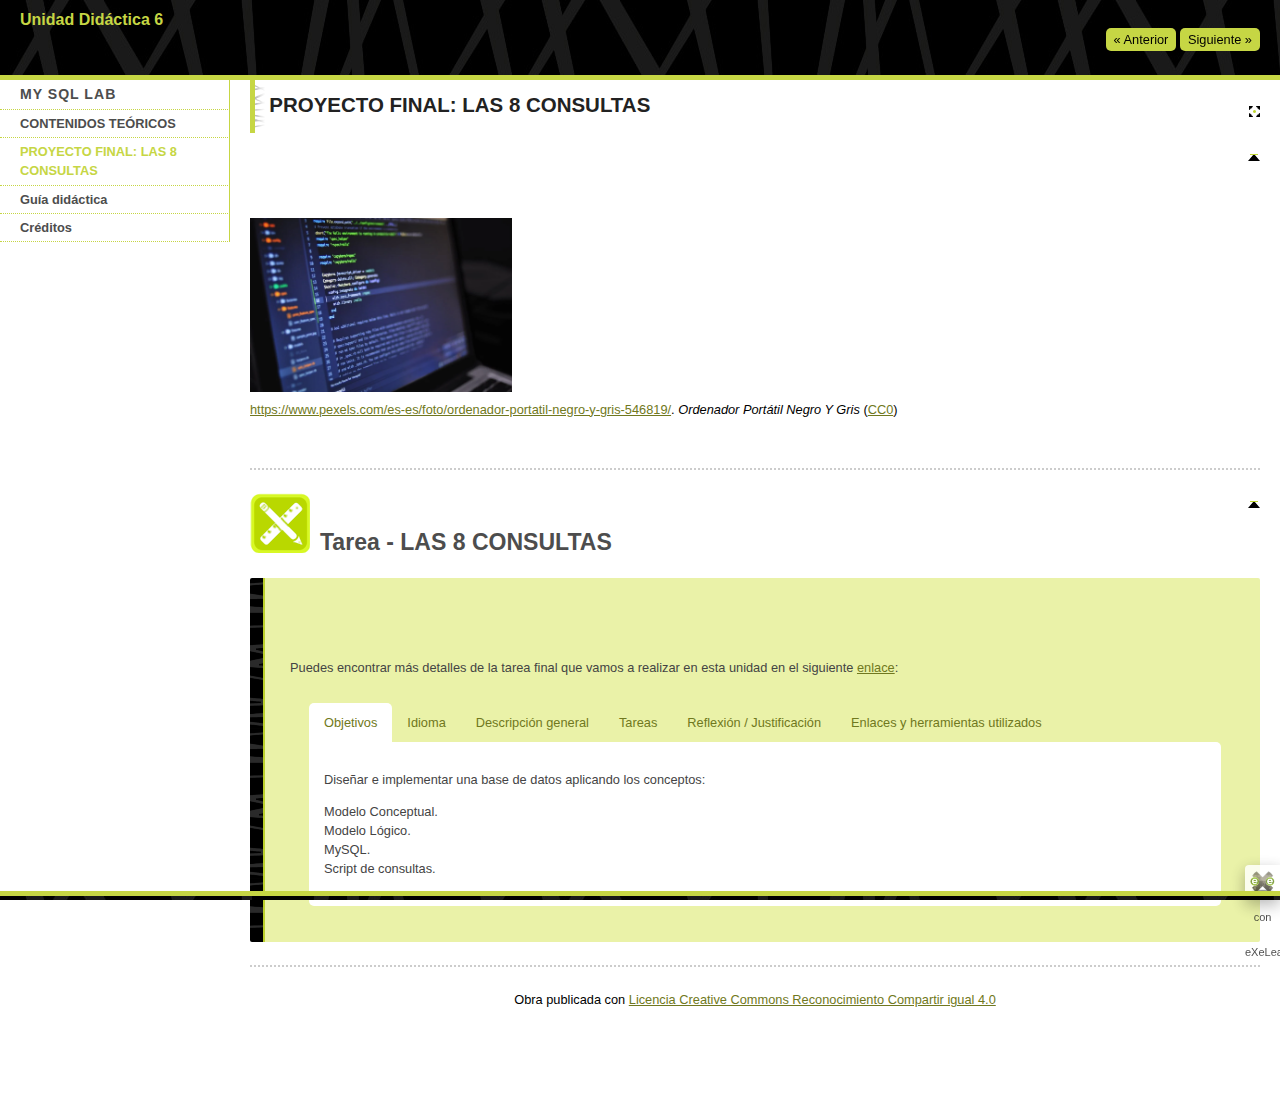
<file: proyecto_final_las_8_consultas.html>
<!doctype html>
<html lang="es">
<head>
<link rel="stylesheet" type="text/css" href="base.css" />
<link rel="stylesheet" type="text/css" href="exe_effects.css" />
<link rel="stylesheet" type="text/css" href="content.css" />
<link rel="stylesheet" type="text/css" href="nav.css" />
<meta http-equiv="content-type" content="text/html;  charset=utf-8" />
<title>PROYECTO FINAL: LAS 8 CONSULTAS | Unidad Didáctica 6 </title>
<link rel="shortcut icon" href="favicon.ico" type="image/x-icon" />
<meta name="author" content="Mª Dolores Martínez Aguilar" />
<link rel="license" type="text/html" href="http://creativecommons.org/licenses/by-sa/4.0/" />
<meta name="generator" content="eXeLearning 2.8.1 - exelearning.net" />
<!--[if lt IE 9]><script type="text/javascript" src="exe_html5.js"></script><![endif]-->
<script type="text/javascript" src="exe_jquery.js"></script>
<script type="text/javascript" src="exe_effects.js"></script>
<script type="text/javascript" src="common_i18n.js"></script>
<script type="text/javascript" src="common.js"></script>
<meta name="viewport" content="width=device-width, initial-scale=1" />
	</head>
<body class="exe-web-site" id="exe-node-17"><script type="text/javascript">document.body.className+=" js"</script>
<div id="content">
<p id="skipNav"><a href="#main" class="sr-av">Saltar la navegación</a></p>
<header id="header" ><div id="headerContent">Unidad Didáctica 6</div></header>
<nav id="siteNav">
<ul>
   <li><a href="index.html" class="daddy main-node">MY SQL LAB</a></li>
   <li><a href="contenidos_tericos.html" class="daddy">CONTENIDOS TEÓRICOS</a>
   <ul class="other-section">
      <li><a href="consultas_de_accin.html" class="no-ch">Consultas de acción</a></li>
   </ul>
   </li>
   <li id="active"><a href="proyecto_final_las_8_consultas.html" class="active no-ch">PROYECTO FINAL: LAS 8 CONSULTAS</a></li>
   <li><a href="gua_didctica.html" class="no-ch">Guía didáctica</a></li>
   <li><a href="crditos.html" class="no-ch">Créditos</a></li>
</ul>
</nav>
<div id='topPagination'>
<nav class="pagination noprt">
<a href="consultas_de_accin.html" class="prev"><span><span>&laquo; </span>Anterior</span></a> <span class="sep">| </span><a href="gua_didctica.html" class="next"><span>Siguiente<span> &raquo;</span></span></a>
</nav>
</div>
<div id="main-wrapper">
<section id="main">
<header id="nodeDecoration"><h1 id="nodeTitle">PROYECTO FINAL: LAS 8 CONSULTAS</h1></header>
<article class="iDevice_wrapper textIdevice" id="id23">
<div class="iDevice emphasis0" >
<div id="ta23_125_2" class="block iDevice_content">
<div class="exe-text"><figure class="exe-figure exe-image license-CC0" style="width: 1129px;"><img src="ordenadorportatilnegroygris.jpg" alt="Ordenador programando" width="262" height="174" />
<figcaption class="figcaption"><a href="https://www.pexels.com/es-es/foto/ordenador-portatil-negro-y-gris-546819/" target="_blank" class="author" rel="noopener">https://www.pexels.com/es-es/foto/ordenador-portatil-negro-y-gris-546819/</a>. <span class="title"><em>Ordenador Portátil Negro Y Gris</em></span> <span class="license"><span class="sep">(</span><a href="http://creativecommons.org/publicdomain/zero/1.0/deed.es" rel="license nofollow noopener" target="_blank" title="Creative Commons (CC0)">CC0</a><span class="sep">)</span></span></figcaption>
</figure></div>
</div>
</div>
</article>
<article class="iDevice_wrapper pblIdevice em_iDevice em_iDevice_activity" id="id17">
<div class="iDevice emphasis1" >
<header class="iDevice_header" style="background-image:url(icon_activity.gif)"><h1 class="iDeviceTitle">Tarea - LAS 8 CONSULTAS</h1></header>
<div class="iDevice_inner">
<div class="iDevice_content_wrapper">
<div id="ta17_122_2" class="block iDevice_content">
<dl class="pbl-task-info"><dt class="pbl-task-duration"><span>Duración:</span></dt><dd class="pbl-task-duration">2:00</dd><dt class="pbl-task-participants"><span>Agrupamiento:</span></dt><dd class="pbl-task-participants">Grupos de 3</dd></dl><div class="pbl-task-description"><p>Puedes encontrar más detalles de la tarea final que vamos a realizar en esta unidad en el siguiente <a href="https://docs.google.com/document/d/1Yqdx9v2KLVvAfVY5DsE8VANWpRnLCNs5HzAlR3MMFAk/edit?usp=sharing" target="_blank" title="Las 8 consultas" rel="noopener">enlace</a>:</p>
<div class="exe-fx exe-tabs">
<h2>Objetivos</h2>
<p>Diseñar e implementar una base de datos aplicando los conceptos:</p>
<p>Modelo Conceptual.<br />Modelo Lógico.<br />MySQL.<br />Script de consultas.</p>
<h2>Idioma</h2>
<p>El proyecto se va a desarrollar en español, aunque he de destacar que deberéis utilizar el inglés para implementar por un lado las consultas en SQL que se piden y por otro para conocer y acceder a la BD que vais a utilizar durante las pistas.</p>
<h2>Descripción general</h2>
El proyecto final consiste en un juego en el a lo largo de 2 horas y por grupos vais a tener que diseñar una base de datos a partir de un conjunto de consultas. Para no facilitar demasiado el trabajo, se van a mezclar las consultas correctas con una lista de consultas falsas que no tengan nada que ver con dicha base de datos a diseñar. Para detectar las consultas correctas que debéis usar para el diseño que se pide, seguiréis una serie de pistas que se irán desvelando cada 5 minutos y que os llevarán a indagar sobre una base de datos más compleja ya utilizada en clase.Todo el material lo podemos encontrar en la plataforma Classroom de clase. <br />
<h2>Tareas</h2>
<p>Diseña una base de datos de nombre “MULTAS” que responda a las siguientes consultas:</p>
<ul>
<li>Listar los nombres y apellidos de los propietarios con más de un vehículo.</li>
<li>Listar el número y fecha de las multas que contengan el tipo de infracción M02.</li>
<li>Listar las matrículas de vehículos con las multas acumuladas de mayor a menor.</li>
<li>Listar las multas que se han impuesto en la primera quincena de marzo del 2022.</li>
<li>Listar los policías que hayan impuesto multas con el tipo de infracción M02.</li>
<li>Listar el código y descripción de las infracciones que no han generado multas.</li>
<li>Listar los policías (nombres y apellidos concatenados) cuyo apellido contenga “A”.</li>
<li>Listar los vehículos (matrícula) cuyo número de placa en la posición 3 contenga “Y”.</li>
<li>Listar la cantidad de vehículos por marca y color. Listar los registros de multas impuestas por policías.</li>
</ul>
<h2>Reflexión / Justificación</h2>
El trabajar con el diseño de una BD en forma de juego nos va a ofrecer entre otras las siguientes ventajas:
<ol>
<li><strong>Mayor motivación:</strong> Al integrar elementos de juego en el aprendizaje, el alumnado suele sentirse más comprometido y animado a participar en la actividad.</li>
<li><strong>Aprendizaje activo:</strong> La gamificación fomenta el aprendizaje activo.</li>
<li><strong>Colaboración:</strong> El juego va a fomentar la colaboración y el trabajo en equipo.</li>
<li><strong>Retroalimentación inmediata:</strong> Va a permitir al alumnado evaluar su trabajo y corregir errores de manera más efectiva.</li>
</ol>
<p>Así que creo que va a ser una actividad bastante beneficiosa a la vez que divertida.</p>
<h2>Enlaces y herramientas utilizados</h2>
<p><a href="https://padlet.com/mdoloresaguister/bd-y-acceso-a-datos-22fxr58kcquehevu" target="_blank" title="Padlet Mª Dolores Martínez" rel="noopener">https://padlet.com/mdoloresaguister/bd-y-acceso-a-datos-22fxr58kcquehevu</a></p>
<p><br /><a href="https://vertabelo.com/" target="_blank" title="Vertabelo" rel="noopener">https://vertabelo.com/</a></p>
<p><br /><a href="https://curvy-lake-cf1.notion.site/MATERIALES-PARA-EL-M-DULO-DE-BASES-DE-DATOS-DE-1D-56d9b75951234256a5028070ef8bbd05" target="_blank" title="Notion Mª Dolores Martínez" rel="noopener">https://curvy-lake-cf1.notion.site/MATERIALES-PARA-EL-M-DULO-DE-BASES-DE-DATOS-DE-1D-56d9b75951234256a5028070ef8bbd05</a></p>
</div></div>
</div>
</div>
</div>
</div>
</article>
<div id="packageLicense" class="cc cc-by-sa">
<p><span>Obra publicada con</span> <a rel="license" href="http://creativecommons.org/licenses/by-sa/4.0/">Licencia Creative Commons Reconocimiento Compartir igual 4.0</a></p>
</div>
</section>
</div>
<div id='bottomPagination'>
<nav class="pagination noprt">
<a href="consultas_de_accin.html" class="prev"><span><span>&laquo; </span>Anterior</span></a> <span class="sep">| </span><a href="gua_didctica.html" class="next"><span>Siguiente<span> &raquo;</span></span></a>
</nav>
</div>
</div>
<p id="made-with-eXe"><a href="https://exelearning.net/" target="_blank" rel="noopener"><span>Creado con eXeLearning<span> (Ventana nueva)</span></span></a></p><script type="text/javascript" src="tknika_js.js"></script></body></html>
</file>
<file: base.css>
/*
eXe
Copyright 2004-2006, University of Auckland
Copyright 2004-2007 eXe Project, New Zealand Tertiary Education Commission
base style sheet for all themes
*/
body{margin:0;padding:0 10px 10px 10px;font-family:arial,verdana,helvetica,sans-serif;font-size:.8em}#header{text-align:left;height:50px;padding-left:20px;font-size:2.2em;font-weight:bold}a{text-decoration:none}a:hover,a:focus{text-decoration:underline}img.submit,img.help,img.info,img.gallery{border:0}li{list-style-position:inside}#nodeDecoration{padding:.1em;border-bottom:0;text-align:right}.block,.feedback{display:block;padding-top:.25em;padding-bottom:.25em}.feedback{font-family:times,serif;font-size:120%}.feedback-button p{margin:0}.emphasis0{padding-left:0;margin:0}.iDeviceTitle{font-weight:bold;position:relative;top:-18px}input.feedbackbutton{margin-top:10px;margin-bottom:10px}.popupDiv{background-color:#EDEFF0;border:2px solid #607489;padding:0 4px 4px 4px;margin-left:15px;text-align:left;z-index:99;border-radius:3px}.popupDivLabel{text-align:center;font:message-box;font-weight:bold;color:#fff;cursor:move;margin:0 -4px;background-image:url(popup_bg.gif)}@media print{.feedback{display:block!important}.feedback.iDevice_solution a{text-decoration:none;color:inherit}.iDevice_solution li span{display:none}div.node,article.node{page-break-after:always}.external-iframe{display:none}.external-iframe-src{display:block!important;margin:2em 0;font-size:.95em;text-align:center}#made-with-eXe{display:none}}.external-iframe{border:0}.iDevice a,#siteFooter a,#packageLicense a,.toggle-idevice a{text-decoration:underline}.iDevice a:hover,#siteFooter a:hover,#packageLicense a:hover,.toggle-idevice a:hover{text-decoration:none}.pre-code{background:#112C4A;color:#E7ECF1;font-family:Monaco,Courier,monospace;border-radius:9px;font-size:12px;margin:2em 1em;overflow:auto;padding:20px}.iDevice_content{position:relative;max-width:100%}.exe-epub3 .iDevice_content{position:static}.iDevice_header{background-position:0 50%;background-repeat:no-repeat}.iDevice_header.iDevice_header_noIcon{background-image:none;padding:5px 0}.TrueFalseIdevice label{white-space:nowrap;margin-right:1em;line-height:1.7em}.exe-dl{margin-bottom:2em;margin-left:1.5em}.exe-dl dt{font-weight:bold}.exe-dl dd{margin:1em 1.5em}.js .exe-dl dt{margin:1.2em 0 0 0}.exe-dl dt a{text-decoration:underline}.exe-dl .icon{font-family:Arial,sans-serif;display:block;width:20px;height:20px;font-size:16px;margin-right:1em;line-height:20px;text-align:center;float:left;border-radius:2px;position:relative}@media all and (min-width:1px){.exe-dl dt a{align-items:center;display:flex;text-decoration:none}.exe-dl .icon{height:18px;line-height:18px;width:18px;padding:1px;font:18px monospace;font-weight:bold;display:flex;justify-content:center;align-items:center}}.exe-dl-toggler{height:20px;margin:1.5em}.exe-dl-toggler a{margin-left:0;font-weight:bold}.js .exe-dl dd{display:none;padding-left:0;margin:1em 1em 1em 37px}.exe-math{display:block;margin:2em 0}.exe-math,.MathJax_Display{text-align:left!important}.exe-math.position-center,.position-center .MathJax_Display,[style*="text-align: center"] .MathJax_Display{text-align:center!important}.exe-math.position-right,.position-right .MathJax_Display,[style*="text-align: right"] .MathJax_Display{text-align:right!important}.js .show-image .exe-math-code,.js .show-code .exe-math-img{display:none}.exe-math-links{font-size:.85em}.exe-math-inline{display:inline;margin:0 .1em!important}.exe-figure{margin:2em 0;max-width:100%}.position-center{margin:2em auto}.position-right{margin:2em 0 2em auto}.float-left{float:left;margin:.5em 1.5em 1em 0}.float-right{float:right;margin:.5em 0 1em 2em}.figcaption{padding-top:.2em}.figcaption.header{padding-top:0;padding-bottom:.2em}.exe-layout-2-cols,.exe-layout-3-cols{width:100%}.exe-layout-2-cols .exe-col{float:left;width:49%}.exe-layout-2-cols .exe-col-1{padding-right:1%}.exe-layout-2-cols .exe-col-2{padding-left:1%}.exe-layout-2-30-70 .exe-col{width:69%}.exe-layout-2-30-70 .exe-col-1{width:29%}.exe-layout-2-70-30 .exe-col{width:29%}.exe-layout-2-70-30 .exe-col-1{width:69%}.exe-layout-3-cols .exe-col{float:left;width:32%}.exe-layout-3-cols .exe-col-1,.exe-layout-3-cols .exe-col-2{padding-right:2%}.exe-block-warning{background:#FCF8E3;color:#796034;border:1px solid #FAEBCC;padding:0 1em;border-radius:4px}p.exe-block-warning{padding:1em}.exe-block-alert{background:#ffc;color:#855000;border:1px solid #FFF099;padding:0 1em;border-radius:4px}p.exe-block-alert{padding:1em}.exe-block-danger{background:#FEF0EF;color:#973C3B;border:1px solid #F3DADD;padding:0 1em;border-radius:4px}p.exe-block-danger{padding:1em}.exe-block-info{background:#E1F1F9;color:#2B627D;border:1px solid #C9EDF4;padding:0 1em;border-radius:4px}p.exe-block-info{padding:1em}.exe-block-success{background:#E5F3E0;color:#336634;border:1px solid #DEEDD1;padding:0 1em;border-radius:4px}p.exe-block-success{padding:1em}.exe-block-warning a{color:#4F360A}.exe-block-alert a{color:#5B2600}.exe-block-danger a{color:#6D1211}.exe-block-info a{color:#063853}.exe-block-success a{color:#093C0A}div.exe-block-warning,div.exe-block-alert,div.exe-block-danger,div.exe-block-info,div.exe-block-success{margin:1em 0}.js a.exe-enlarge{position:relative;display:block}.exe-enlarge-icon{display:none;width:30px;height:30px;position:absolute;top:50%;left:50%;margin:-15px 0 0 -15px;border-radius:15px;background:#333;z-index:10;box-shadow:0 0 7px 0 #DDD}.exe-enlarge-icon b{width:30px;height:30px;line-height:30px;text-align:center;display:block;font-size:1.3em;color:#FFF}.exe-enlarge-icon b:before{content:"+"}.js a.exe-enlarge:hover img,.js a.exe-enlarge:focus img{opacity:.7;filter:alpha(opacity=70)}a.exe-enlarge:hover .exe-enlarge-icon,a.exe-enlarge:focus .exe-enlarge-icon{display:block;*display:none}.exe-clear{overflow:auto}.toggle-idevice,.exe-hidden,.js-required,.js .js-hidden,.exe-mindmap-code{display:none}.js .js-required{display:block}#packageLicense{text-align:center}.js #main .iDevice_hint_title{font-size:1em;margin-top:0;font-weight:normal;*margin-top:1em}.iDevice_hint{margin-bottom:1.5em}.iDevice_hint_title a{background-repeat:no-repeat;background-position:0 50%;padding-left:23px;text-decoration:none}.iDevice_hint_content{padding:0 23px}.iDevice_answer{overflow:hidden;*margin:1.5em 0}.iDevice_answer{overflow:hidden}.iDevice_answer p{margin-top:0}.iDevice_answer-field{width:2.5em;float:left}.js .iDevice_answer-content,.js .iDevice_answer-feedback{padding-left:2.5em}.hidden-idevice .image_text{display:none}abbr[title],acronym[title]{text-decoration:none;border-bottom:1px dotted}.pagination.page-counter{text-align:center}.pagination.noprt .sep{display:none}.pagination.noprt .page-counter{margin-right:20px}#topPagination .page-counter{margin-left:20px;margin-right:0}#skipNav{margin:0;position:absolute;width:100%}.sr-av,.js .js-sr-av,#skipNav a,.exe-hidden-accessible,.js .exe-tooltip-text{position:absolute;overflow:hidden;clip:rect(0 0 0 0);clip:rect(0,0,0,0);height:0}#skipNav a{background:#333;color:#fff;padding:.4em .85em}#skipNav a:active,#skipNav a:focus{position:static;overflow:visible;clip:auto;height:auto}.exe-table{margin:2em auto;max-width:100%;border:1px solid #CCC;border-collapse:collapse;border-spacing:0}.exe-table tr{background:#fff}.exe-table caption{padding:.5em 0;text-align:center;font-style:italic}.exe-table td,.exe-table th{border:1px solid #CCC;margin:0;padding:.5em 1em}.exe-table thead{background:#ddd;color:#000;text-align:left}.exe-table tr:nth-child(2n-1) td,.exe-table tbody tr:nth-child(2n-1) th{background:#F4F4F4}.exe-table tbody tr:nth-child(2n) th{background:#F4F4F4}.exe-table tbody tr:nth-child(2n-1) th{background:#E4E4E4}.exe-table thead+tbody tr:nth-child(2n) th{background:#fff}.exe-table thead+tbody tr:nth-child(2n-1) th{background:#F4F4F4}.exe-table-minimalist{margin:2em auto;border-collapse:collapse}.exe-table-minimalist tr{background:#fff}.exe-table-minimalist thead th{color:#000;padding:.6em 1.5em .6em .8em;border-bottom:2px solid #CCC;text-align:left}.exe-table-minimalist td,.exe-table-minimalist tbody th{border-bottom:1px solid #ccc;color:#555;padding:.5em 1.5em .5em .8em}.exe-table-minimalist tbody tr:hover td,.exe-table-minimalist tbody tr:hover th{color:#222}.exe-table-minimalist tr:nth-child(2n-1) td,.exe-table-minimalist tbody tr:nth-child(2n-1) th{background:#F9F9F9}.exe-table-minimalist caption{text-align:center;font-style:italic;border-bottom:2px solid #CCC;padding:.6em 0}.exe-table-responsive{display:block;overflow-x:auto;border:none}.exe-table-responsive,.exe-table-responsive th,.exe-table-responsive tr,.exe-table-responsive td{width:auto!important}body .qtip{font-size:.85em;line-height:1.5em}.qtip .exe-tooltip-text{position:relative;overflow:auto;clip:auto;height:auto}ol.auto-numbered{counter-reset:item}.auto-numbered ol{counter-reset:item}.auto-numbered li{display:block}.auto-numbered li:before{content:counters(item,".") ".- ";counter-increment:item}.exe-quote-cite cite{display:block;text-align:right;margin-top:-.5em}.exe-link-data{font-size:.8em;margin:0 .2em}.exe-link-data abbr{cursor:help}.styled-qc{font-family:Georgia,serif;font-style:italic;margin:1.5em 2.5em;padding:.25em 3.5em;position:relative}.styled-qc:before{display:block;content:"\201C";font-size:5em;position:absolute;left:0;top:-20px}.js .pbl-task-info{visibility:hidden}.pbl-task-info dt{float:left;font-weight:bold;margin-right:.5em}.pbl-task-info{overflow:hidden;margin:1em 0 1.5em 20px;width:auto;float:right;text-align:right}.pbl-task-info dt{margin:0;float:left;clear:left;width:150px}.pbl-task-info dd{margin:0 0 0 150px;text-align:left;padding-left:.5em}.pbl-task-info dd:after{content:'';display:block;clear:both}.pbl-task-description{clear:both}iframe,object,embed{max-width:100%}img,video{max-width:100%;height:auto}@media all and (max-width:992px){.exe-layout-3-cols .exe-col{float:none;width:100%;padding:0}.exe-layout-3-cols .exe-col .exe-figure{margin:2em auto}}@media all and (max-width:780px){.styled-qc{margin:1.5em .5em}.exe-layout-2-cols .exe-col{float:none;width:100%;padding:0}.exe-layout-2-cols .exe-col .exe-figure{margin:2em auto}}#exe-client-search-form{text-align:right;margin-bottom:2em}#exe-client-search-form p{margin:0}#exe-client-search-text{border:1px solid #ddd;padding:5px 10px;width:250px;max-width:60%}#exe-client-search-submit{border:1px solid #ddd;padding:5px 10px;background:#ddd;margin-left:-.4em;color:#333}.exe-client-search-results #nodeTitle,.exe-client-search-results .iDevice_wrapper,#exe-client-search-results,#exe-client-search-reset{display:none}.exe-client-search-results #exe-client-search-results{display:block}.exe-client-search-results #exe-client-search-reset{display:inline;line-height:2em}#exe-client-search-results p{margin-top:1.5em}#exe-client-search-results ul{margin:1.5em 1.5em 3em 1.5em;padding:0;list-style:none}#main #exe-client-search-results li{list-style-image:none;margin-bottom:1.5em}#exe-client-search-results a{font-size:1.15em}.exe-client-search-result{background:yellow}.exe-client-search-read-more{font-size:.7em;margin-left:.2em}#exe-client-search-reset{margin-left:.5em}@media all and (max-width:700px){#exe-client-search-form{text-align:center}}@media all and (max-width:600px){.exe-client-search-results #exe-client-search-reset{display:block;margin:1em 0 0 0}}#made-with-eXe{margin:0;position:fixed;bottom:0;right:0}#made-with-eXe a{text-decoration:none;box-shadow:rgba(0,0,0,0.35) 0 5px 15px;border-top-left-radius:4px;color:#222;font-size:11px;font-family:Arial,sans-serif;line-height:35px;width:35px;height:35px;background:#fff url(exe_powered_logo.png) no-repeat 0 50%;display:block;background-size:auto 23px;text-decoration:none;transition:.5s;opacity:.8}#made-with-eXe span{padding-left:35px;padding-right:5px}#made-with-eXe span span{position:absolute;overflow:hidden;clip:rect(0 0 0 0);clip:rect(0,0,0,0);height:0}#made-with-eXe a:hover{width:auto;padding:0 5px;background-position:5px 50%;opacity:1}
</file>
<file: content.css>
body{
	padding: 15px;
	margin: 0;
	text-align: left;
	color: #000;
	background: #ffffff;
	font-family: Arial, Helvetica, sans-serif;
	font-size: 0.8em;
	line-height: 1.5;
}

a{
	color:#707820;
}

#header,#emptyHeader{
	text-align: left;
	height: 65px;
	font-size: 1.25em;
	vertical-align: bottom;
	color: #C6D644;
	background-repeat: no-repeat;
	background-position: 0px 0px;
	border-top-width: 5px;
	border-bottom-width: 5px;
	border-top-style: none;
	border-bottom-style: solid;
	border-top-color: #000;
	border-bottom-color: #C6D644;
	line-height: 20px;
	/*padding-left: 250px;*/
	background-color: #000;
	background-image: url(tknika_logo.png);
	padding-top:10px;
}

#header h1{
	margin:0;
	font-size:1em;
}

#nodeTitle,.nodeTitle{
	font-size: 1.6em;
	margin: 0;
	text-align: left;
	font-weight: bold;
	color: #222;
	border-left-width: 5px;
	border-left-style: solid;
	border-left-color: #C6D644;
	padding-top: 0.5em;
	padding-right: 0;
	padding-bottom: 0.6em;
	padding-left: 0.7em;
	text-transform: uppercase;
	font-variant: normal;
	background-image: url(tknika_tit.gif);
	background-repeat: repeat-y;
	background-position: left top;
} 

/* .nodeTitle when single page */

#main .nodeTitle{
	margin-top:.6em;
	color:#222;
}

#main #nodeDecoration{
/*	padding:10px 0 5px 0;
*/	margin-bottom:15px;
	border:0;
	background:url(tit_tknika.jpg) no-repeat right bottom;
	text-align:left;
}

h2{
	font-size: 1.4em;
	color: #4d4d4d;
}

#main .iDeviceTitle{
	display: inline;
	font-size: 1.8em;
	color: #4d4d4d;
}

h3{
	font-size: 1.3em;
/*	color: #C6D644;
*/}

h4{
	font-size:1.2em;
}

h5{
	font-size:1.1em;
}

.iDevice{
	border-bottom-width: 2px;
	border-bottom-style: dotted;
	border-bottom-color: #CCC;
	margin-top: 1.8em;
	margin-right: 0;
	margin-bottom: 1.8em;
	margin-left: 0;
	padding-bottom: 1.8em;
}
.iDeviceTitle{
	font-size: 1.2em;
	vertical-align: middle;
	color: #666;
	line-height: 1em;
	top: 38px;
}

.iDevice_icon{
	width:23px;
	height:auto;
	margin-right:5px;
} 


/* iDevice iconos */
.iDevice_header{
	background: url(icon_generic.gif) no-repeat 0 0;
	padding-left: 70px;
	height: 85px;	
}

.activityIdevice .iDevice_header{
	background-image:url(icon_activity.gif);
}

.readingIdevice .iDevice_header{
	background-image:url(icon_reading.gif);
}

.ListaIdevice .iDevice_header,
.QuizTestIdevice .iDevice_header,
.MultichoiceIdevice .iDevice_header,
.MultiSelectIdevice .iDevice_header,
.ClozeIdevice .iDevice_header{
	background-image:url(icon_question.gif);
}

.TrueFalseIdevice .iDevice_header{
	background-image:url(icon_question.gif);
	}

.CasestudyIdevice .iDevice_header{
	background-image:url(icon_casestudy.gif);
}

.preknowledgeIdevice .iDevice_header{
	background-image:url(icon_preknowledge.gif);
}

.GalleryIdevice .iDevice_header{
	background-image:url(icon_gallery.gif);
}

.objectivesIdevice .iDevice_header{
	background-image:url(icon_objectives.gif);
}

.ReflectionIdevice .iDevice_header{
	background-image:url(icon_reflection.gif);
}

.iDevice_content{
	overflow:auto;
}
.iDevice_inner{
	color: #444;
	border-radius: 2px;
	background-color: #EAF2A8;
	background-image: url(idevice_lateral.gif);
	background-repeat: repeat-y;
	background-position: 0px 0px;
	padding-top: 10px;
	padding-right: 20px;
	padding-bottom: 10px;
	padding-left: 40px;
}

#siteFooter{
	color: #666666;
	font-size: .95em;
	padding: 15px 0;
	border-top-width: 5px;
	border-top-style: solid;
	border-top-color: #c6d644;
}

#siteFooter a{
	color:#000;
}

input,select,textarea{
	font-family:Arial,Verdana,Helvetica,sans-serif;
	font-size:1em;
}

#lbOverlay{
	background-color:#f3f3f3;
}

#lbOuterContainer{
	border-color:#ddd;
}

.ExternalUrlIdevice iframe{
	border:none;
}

/* base.css */

.block,.feedback{
	padding:0;
}

.feedback{
	font-family:Arial,Verdana,Helvetica,sans-serif;
	font-size:1em;
	background-color: #fff;
	padding: 10px;
	border: solid 1px #000;
}

li{
	list-style-position:outside;
}

#wikipedia-content ul li{
	list-style-image:none;
	margin-bottom:auto;
}

/* Form buttons */

.iDevice_inner input[type=submit],.iDevice_inner input[type=button],.feedbackbutton{
	padding: 3px 5px;
	color: #000;
	border-radius: 3px;
	margin-bottom: 1em;
	background-color: #C6D644;
	border: 1px solid #000;
}

.iDevice_inner input[type=submit]:hover,.iDevice_inner input[type=button]:hover,.feedbackbutton:hover{
	background:#000;
	color:#f3f3f3;
}

/* Hide/Show iDevice */

.toggle-idevice{
	margin:12px 0 0;
	text-align:right;
	display:block;
}

.iDevice_header .toggle-idevice{
	float:right;
	padding-top:2px;
	margin:0;
}

.toggle-idevice a{
	display: inline-block;
	width: 16px;
	height: 16px;
	background-image: url(tknika_ver_ocu.gif);
	background-repeat: no-repeat;
	background-position: 4px -16px;
}

.toggle-idevice .show-idevice{
	background-position:4px 0;
}

.toggle-idevice span{
	position:absolute;
	overflow:hidden;
	clip:rect(0,0,0,0);
	height:0;
}
tr:nth-child(2n+1) {
	background-color: #999;
	color: #fff
}
tr:nth-child(2n) {
	background-color: #666;
	color: #fff
}
table{
	border-spacing: 0px;
	}
	 td {
	border: 1px solid #fff;
	padding-top: 2px;
	padding-right: 4px;
	padding-bottom: 2px;
	padding-left: 4px;
}
 th{
	border: thin solid #fff;
	background-color: #919D22;
	color: #fff;
	text-align: center;
	text-transform: capitalize;	
	}
	
.exe-table th,.exe-table-minimalist th{
	background:#ddd;
	color:#000
}
.exe-table-minimalist th{
	background:#FFF;
	color:#000;
	border:0
}
.exe-table tbody th,.exe-table tbody td,.exe-table-minimalist tbody th,.exe-table-minimalist tbody td{
	color:#000;
	background:#FFF
}

/* Download package iDevice */
.download-packageIdevice .exe-download-package-link a{
	background:#4d4d4d
}

@media (max-width: 700px) {
	#main .iDeviceTitle{
	font-size: 1.4em;		
		}
	#header{
	padding-top:0px;
	}
	}
@media (max-width: 500px){
#header{
	padding-top:0px;
	}
}
</file>
<file: nav.css>
body{
	padding: 0;
	text-align: center;
	background-color: #fff;
}

#lbOverlay{
	background:#000;
}

#content{
	width: 100%;
	text-align: left;
	position: relative;
	min-width: 965px;
	border-radius: 5px;
	background-color: #Fff;
	background-repeat: repeat-y;
	background-position: 0 0;
	margin-right: auto;
	margin-left: auto;
}

.no-nav #content{
	background-color: #FFF;
}
	
#main-wrapper{
	padding-top: 80px;
	padding-right: 20px;
	padding-bottom: 0;
	padding-left: 250px;
}
	
.no-nav #main-wrapper{
	padding-left:20px;
}
	
#main{
	width:100%;
	margin-bottom: 100px;
}
	
#header,#emptyHeader{
	border-top: none;
	background-image: url(tknika_adarrak.jpg);
	background-position: 0px 0px;
	background-repeat: repeat-x;
	position: fixed;
	width: 100%;
	left: 0px;
	top: 0px;
	z-index:97;
}
	
#main #nodeDecoration{
	padding:0;
	background:none;
}
	
/* Navigation */

#skipNav{
	width:50%;
	padding:10px;
}
	
#skipNav a{
	background:#9A042F;
}
	
#siteNav{
	width: 230px;
	float: left;
	/*padding-right: 20px;*/
	margin-top: 80px;
	/*	position: fixed;
	left: 0px;
	top: 80px;*/
}
	
#siteNav,#siteNav ul{
	background: #fff;
	border-top-color: #f1f1f1;
	border-right-color: #f1f1f1;
	border-bottom-color: #f1f1f1;
	border-left-color: #f1f1f1;
}
	
#siteNav li:hover,{
	background: #c6d644;
	border: 1px dotted #000;
}
	
#siteNav ul,#siteNav li{
	margin:0;
	padding:0;
	list-style:none;
}
	
#siteNav a{
	display: block;
	padding: 4px 20px;
	color: #4D4D4D;
	font-weight: 600;
	border-top-width: 0;
	border-right-width: 1px;
	border-bottom-width: 1px;
	border-left-width: 0;
	border-top-style: dotted;
	border-right-style: solid;
	border-bottom-style: dotted;
	border-left-style: dotted;
	border-top-color: #c6d644;
	border-right-color: #C6D644;
	border-bottom-color: #c6d644;
	border-left-color: #c6d644;
}
	
#siteNav a:hover,#siteNav a:focus{
	color: #000;
	background-color: #c6d644;
}
	
* html #siteNav a{
	display:inline-block;
	width:100%;
}
	
 /* IE6 */
 
#siteNav .main-node{
	font-weight: bold;
	letter-spacing: 1px;
	font-size: 1.1em;
	text-transform: uppercase;
}
	
#siteNav a.main-node:hover{
	text-decoration:underline;
	background:none;
}
	
#siteNav ul ul a{
	padding-left:25px;
	font-size:.95em;
	color:#555;
}
	
#siteNav .active{
	color: #C6D644;
	font-weight: bold;
}
	
#siteNav .other-section{
	display:none;
}
	
#siteNav ul ul ul a{
	padding-left:50px;
}
	
#siteFooter{
	padding: 10px 0 0 250px;
	border: none;
}
	
.no-nav #siteFooter{
	padding-left:20px;
}
	
/* Pagination */

.pagination{
	padding-top: 30px;
	text-align: right;
/*	color: #fff;
*/	padding-right: 20px;
	padding-bottom: 20px;
	

}
	
.pagination a{
	padding:4px 8px;
	border-radius:5px;
	background:#C6D644;
	color:#000;
}

.pagination a:hover,.pagination a:focus,#topPagination .pagination a:hover,#topPagination .pagination a:focus{
	text-decoration: none;
	background-color: #919D22;
	color: #fff;
}
	
#topPagination{
	position: fixed;
	top: 0;
	width: 100%;
	height: 75px;
	background-image: url(tknika_logo.png);
	background-repeat: no-repeat;
	background-position: 0px 0px;
	z-index:98;
}
	
#topPagination .pagination{
	border:none;
	background:none;
}
	
#bottomPagination{
	border-top-width: 5px;
	border-top-style: solid;
	border-top-color: #C6D644;
	position: fixed;
	width: 100%;
	height:4px;
	left: 0px;
	bottom: 0px;
	background-image: url(tknika_adarrak.jpg);
	background-repeat: repeat-x;
	background-position: 0px 0px;
	z-index: 99;
}

#bottomPagination .page-counter{
	position:absolute;
	padding:5px 0 5px 10px;
	border-radius:2px;
	border-top-right-radius:0;
	border-bottom-right-radius:0;
	background:#FFF;
	top:-39px;
	right:0;
	font-size:.95em
}

#bottomPagination .pagination a{
	display: none;	
}
	
/*.no-nav #bottomPagination{
	padding-left:20px;
}*/
	
/* Autoclear */

#content:after{
	content:".";
	display:block;
	clear:both;
	visibility:hidden;
	line-height:0;
	height:0;
} 
	
#content{
	display:inline-block;
}
	
html[xmlns] #content{
	display:block;
}
	
* html #content{
	height: 1%;
	overflow:visible;
}

#nav-toggler{
	margin: 0;
	top: 8.3em;
	right: 20px;
	position: absolute;
}
	
#nav-toggler a{
	display:block;
	width:11px;
	height:11px;
	background:url(tknika_max_min.gif) no-repeat 0 0;
	outline:none;
}
	
#nav-toggler .hide-nav{
	background-position:0 -11px;
}
	
#nav-toggler span{
	position:absolute;
	overflow:hidden;
	clip:rect(0,0,0,0);
	height:0;
}

/* Search bar */
#exe-client-search-form{
	margin-top:-1em
}
#exe-client-search-text{
	border-color:#eaf2a8
}
#exe-client-search-submit{
	border-color:#eaf2a8;
	background:#eaf2a8;
	color:#4d4d4d
}	

@media screen and (min-width: 701px) and (max-width: 1015px) {
	body{
		background:#fff;

	}
	
	#nav-toggler{
		display:none;
		}
		
	#main-wrapper{
	top: 28px;
	position: relative;
		}
		
	#main-wrapper,#siteFooter{
		padding-left:20px;
		padding-top:0px;

	}
		
	#content{
	width: 100%;
	min-width: 0;
	background: #fff;
	border: none;
	box-shadow: none;
	margin: 0;
	top: 80px;
	}
		
	#nodeTitle{
	background-image: url(tknika_tit.gif);
	background-position: left bottom;
	background-repeat: repeat-y;
	}
	#bottomPagination .pagination{
	background-position: left bottom;
	background-repeat: repeat-y;
	color:#000000;
		}
		
	#bottomPagination{
/*		margin-bottom:15px;
*/		padding-left:20px;
		position: fixed;
		
	}
		
	/* Horizontal navigation */
	
	#siteNav .other-section{
		display:block;
	}
		
	#siteNav .main-node{
	font-weight: 600;
	letter-spacing: 0;
	font-size: 1.1em;
	}
		
	#siteNav,#siteNav ul{
	float: left;
	width: 100%;
	list-style: none;
	margin: 0;
	line-height: 1.3em;
	background-color: #C6D644;
	padding: 0px 0px 0px 10px;
	}
		
	#siteNav ul ul{
	line-height: 1.1em;
	}
		
	#siteNav{
	margin-bottom: 20px;
	position: fixed;
	z-index: 999;
	top: 80px;
	border-bottom: solid 2px #C6D644;
	}
		
	#siteNav a{
		display:block;
		text-decoration:none;
		padding:.4em 10px;
		border:none;
	}
	#siteNav a:hover{
	text-decoration: underline;		
	}
	
	#siteNav .active{
	font-weight: bold;
	color: #000;
	font-size: 1.2em;
	background-color: #c6d644;
		}
	
	a.current-page-parent.daddy{
	font-weight: bold;
	color: #000;
	font-size: 1.2em;
	background-color: #c6d644;		
		}
		
	#siteNav li{
		float:left;
	}
		
    #siteNav ul ul .daddy{
		background:url(tknika_nav.gif) no-repeat right 50%;
	}
		
	#siteNav li ul{
		position:absolute;
		left:-999em;
		height:auto;
		width:14.4em;
		w\idth:13.9em;
		border-width:0.25em;
	}
		
	* html #siteNav li ul{
		width:13em;
	}
		
	#siteNav li li{
		padding-right:1em;
		width:13em;
	}
		
	#siteNav li ul a,#siteNav li ul ul a{
	border-bottom: 1px solid #c6d644;
	font-size: .95em;
	width: 89%;
	padding-top: 0.45em;
	padding-right: 10px;
	padding-bottom: 0.45em;
	padding-left: 20px;
	}
	
	
		
	#siteNav li ul ul{
		margin:-2.15em 0 0 14em;/*margin:-1.95em 0 0 14em*/
	}
		
	* html #siteNav li ul ul{
		margin-left:13em;
	}
		
	#siteNav li:hover ul ul,#siteNav li:hover ul ul ul,#siteNav li.sfhover ul ul,#siteNav li.sfhover ul ul ul{
		left:-999em;
	}
		
	#siteNav li:hover ul,#siteNav li li:hover ul,#siteNav li li li:hover ul,#siteNav li.sfhover ul,#siteNav li li.sfhover ul,#siteNav li li li.sfhover ul{
		left:auto;
	}
		
	/*#toggle-nav{
		display:none; !important
	}*/
			
}

/*@media all and (max-width: 700px) {
*/@media (max-width: 700px) {

    body{
		background:#fff;
	}
		
	#header, #emptyHeader{
	padding-left: 10px;
	/*height: 3.8em;*/
	/*line-height: 3.8em;*/
	font-size: 1em;
	background-color: #000;
	background-image: url(tknika_logo.png);
	background-repeat: no-repeat;
	background-position: center;
	text-align:center;
	}
		
	#content{
		width:100%;
		min-width:0;
		background:#fff;
		border:none;
		box-shadow:none;
		margin:0;
	}
		
    #skipNav{
		width:100%;
		padding:10px 0;
		text-align:right;
	}
		
    #skipNav a{
		border-right:10px solid #fff;
	}
		
    #siteNav{
		float:none;
		width:100%;
		padding-top:40px;
	}
		
	#siteNav a{
	background-color: #d6e178;
	border-bottom-width: 1px;
	border-bottom-style: dotted;
	border-bottom-color: #000;
	}
	
	#siteNav .active{
	font-weight: bold;
	color: #000;
	font-size: 1em;
	background-color: #c6d644;
		}
		
    #main-wrapper,.no-nav #main-wrapper{
		padding:0 10px;
	}
		
    #nodeTitle{
		margin-top: 5.7em;
	}
		
	#siteFooter,.no-nav #siteFooter{
		padding:15px 10px 0 10px;
	}
		
    #content .exe-col{
		float:none;
		width:100%;
		padding:0;
	}
		
    iframe,object,embed{
		max-width:100%;
	}
		
    img,video{
		max-width:100%;
		height:auto;
	}
		
	#topPagination{
		display:none;
	}
		
    #bottomPagination,.no-nav #bottomPagination{
		height:50px;
		position: fixed;
	}
		
	#bottomPagination .pagination a{
	display: inline;
	}
	.pagination a{
		padding:3px 8px;
		margin:0;
	}
		
    .pagination{
		text-align:center;
		height:35px;
		position:relative;
		padding-top: 10px;
	}
		
    .pagination .prev{
		/*position:absolute;*/
		left:0;
		
	}
		
    .pagination .next{
		/*position:absolute;*/
		right:0;
		
	}
		
	#nav-toggler span{
		position:static;
		overflow:visible;
		clip:auto;
		height:auto;
	} 
		
/* Reset */

    #nav-toggler{
	position: relative;
	top: 68px;
	left: 0;
	margin: 0;
	text-align: center;
	}
		
    #nav-toggler a{
	width: 100%;
	height: 40px;
	color: #fff;
	font-weight: bold;
	letter-spacing: 1px;
	font-variant: normal;
	background-color: #000;
	text-transform: uppercase;
	padding-top: 5px;
	padding-bottom: 5px;
	font-size: 2em;
	position: fixed;
	left: 0px;
	top: 68px;
	z-index: 100;
	background-attachment: fixed;
	}
	
	#nav-toggler .hide-nav{
	background-image: url(ocultar.jpg);
	background-repeat: no-repeat;
	background-position: 50% 70px;
	background-color: #000;
	
}
	#nav-toggler .show-nav{
	background-image: url(ver.jpg);
	background-repeat: no-repeat;
	background-position: 50% 65px;
	background-color: #000;

}
		
	#nav-toggler a:hover{
	text-decoration: none;
	color: #fff;
	/*background-color: #000000;*/
	}
		
	#nav-toggler a:focus{
		text-decoration:none;
	}
	
	#exe-client-search-form{
		margin-top:2em
	}
}
</file>
<file: exe_effects.css>
/* Accordion */
.exe-accordion,.exe-accordion *{-webkit-box-sizing:border-box;-moz-box-sizing:border-box;box-sizing:border-box}
.exe-accordion{width:90%;margin:2em 0 2em 5%}
.js .exe-accordion{overflow:hidden;box-shadow:0px 1px 3px rgba(0,0,0,0.25);border-radius:3px;background:#fff;width:96%;margin-left:2%}
.fx-accordion-title,.exe-accordion h2{width:100%;padding:15px;display:inline-block;background:#333;transition:all linear 0.15s;color:#fff}
.fx-accordion-title{border-top:1px solid #fff}
.fx-accordion-title-0{border:none}
#main .exe-accordion h2{border-radius:3px;margin:0;font-size:1em}
.js .exe-accordion h2{padding:0;border:0;display:block;background:none;border-radius:3px}
.js .fx-accordion-title{text-decoration:none}
.fx-accordion-title.active,.fx-accordion-title:hover{/*background:#4c4c4c;*/filter:alpha(opacity=90);opacity:.9;text-decoration:none}
.fx-accordion-section:last-child .fx-accordion-title{border-bottom:none}
.fx-accordion-content{padding:0 15px;display:none}
/* Tabs */
.exe-tabs{margin:2em auto;width:90%}
.js .exe-tabs{width:96%}
.exe-tabs .fx-tabs{margin:0;padding:0;list-style:none;overflow:auto}
.exe-tabs h2{margin-top:2em}
.js .exe-tabs h2{margin-top:.5em}
* html .exe-tabs .fx-tabs{width:100%} /* IE6 */
.exe-tabs .fx-tabs li{display:inline}
.exe-tabs .fx-tabs a{display:block;padding:10px 15px;outline:none;float:left;text-decoration:none}
.exe-tabs .fx-tabs a:hover,.exe-tabs .fx-tabs a:focus{text-decoration:underline}
.fx-tabs .fx-current a{background:#ededed;border-top-left-radius:5px;border-top-right-radius:5px}
.exe-tabs .fx-tab-content{display:none;background:#ededed;padding:15px;border-radius:5px}
.exe-tabs .fx-default-panel{border-top-left-radius:0}
.exe-tabs .fx-tab-content.fx-current{display:block}
/* Pagination */
.exe-paginated{margin:2em auto;width:90%}
.js .exe-paginated{width:96%}
.exe-paginated .fx-pagination{margin:0 0 11px 0;padding:0;list-style:none;text-align:center}
.exe-paginated h2{margin-top:2em}
.js .exe-paginated h2{margin-top:1em}
.fx-pagination li{display:inline;padding:0;margin:0 3px}
.fx-pagination .fx-prev{margin-right:6px}
.fx-pagination a{outline:none;display:inline-block;padding:3px 11px;cursor:pointer;border-radius:5px;background:#ededed;text-decoration:none}
.fx-pagination a:hover,.fx-pagination a:focus{color:inherit;text-decoration:underline}
.fx-prev-next a{font-family:Arial,Verdana,Helvetica,sans-serif}
.fx-pagination .fx-disabled{filter:alpha(opacity=30);opacity:.3}
.fx-pagination .fx-disabled,.fx-pagination .fx-disabled a,.fx-pagination .fx-disabled a:hover{cursor:text;text-decoration:none}
.fx-pagination .fx-current a{background:#333;color:#fff}
.fx-page-content{display:none;background:#ededed;padding:1px 15px .5em 15px;border-radius:5px}
.fx-page-content.fx-current{display:block}
/* Carousel */
.exe-carousel{margin:2em auto;width:90%;position:relative}
.js .exe-carousel{width:96%}
.fx-carousel-pagination{margin:11px 0 0 0;padding:0;list-style:none;text-align:center;overflow:auto}
.exe-carousel h2{margin-top:2em}
.js .exe-carousel h2{margin-top:1em}
.fx-carousel-pagination li{display:inline;padding:0;margin:0 3px}
.fx-carousel-pagination a{outline:none;display:inline-block;padding:3px 11px;border-radius:5px;background:#ededed;text-decoration:none}
.fx-carousel-pagination a:hover,.fx-carousel-pagination a:focus{text-decoration:underline}
.fx-carousel-pagination .fx-disabled{filter:alpha(opacity=30);opacity:.3}
.fx-carousel-pagination .fx-disabled,.fx-carousel-pagination .fx-disabled a,.fx-carousel-pagination .fx-disabled a:hover{cursor:text;text-decoration:none}
.fx-carousel-pagination .fx-current a{background:#333;color:#fff}
.fx-carousel-content{display:none;background:#ededed;padding:1px 15px .5em 15px;border-radius:5px;margin:0 65px}
.fx-carousel-content.fx-current{display:block}
.fx-carousel-pagination li{font-size:.85em}
.fx-carousel-pagination .fx-carousel-prev-next{position:absolute;top:15px;left:0;*left:-10px} /* IE6, IE7 */
.fx-carousel-pagination .fx-carousel-prev-next a{width:50px;height:50px;padding:0;line-height:50px;font-size:25px;font-family:Arial,Verdana,Helvetica,sans-serif;border-radius:25px;text-align:left;text-indent:10px}
.fx-carousel-pagination .fx-carousel-prev-next a:hover{text-decoration:none;color:inherit}
.fx-carousel-pagination .fx-carousel-prev-next a:focus{text-decoration:none}
.fx-carousel-pagination .fx-carousel-next{left:auto;right:0}
.fx-carousel-pagination .fx-carousel-next a{text-indent:14px}
@media all and (max-width: 700px){
	.exe-carousel{margin-top:85px}
	.fx-carousel-content{margin:65px 0 0}
	.fx-carousel-pagination .fx-carousel-prev-next{top:-65px}
}
/* Timeline */
div.fx-timeline-container{border-left:2px solid #333;margin:20px auto;width:95%}
div.fx-timeline-toggler{float:right;margin-right:0;white-space:nowrap}
.fx-timeline-container a.fx-timeline-expand{color:#fff;cursor:pointer;background:#333;border-radius:4px;font-size:.95em;padding:3px 5px;display:block}
.fx-timeline-container a.fx-timeline-expand:hover{filter:alpha(opacity=80);opacity:.8}
div.fx-timeline-major{clear:left;float:left;margin:0 0 12px;width:95%}
.fx-timeline-major h2{cursor:pointer;font-size:1.2em;margin:0 0 10px;padding:4px 4px 4px 20px}
.fx-timeline-major h2:before{content:"—";margin-left:-20px}
.fx-timeline-major h2 a{background:#333;border-radius:4px;color:#fff;line-height:2.3em;padding:5px 10px;text-decoration:none}
div.fx-timeline-minor{clear:left;float:left;margin:0 12px 0 0;padding:4px 4px 4px 0;position:relative}
.fx-timeline-minor h3{clear:left;font-size:1.25em;list-style-type:none;line-height:1.2em;margin:5px 0 12px;padding:0 0 0 24px;white-space:nowrap}
.fx-timeline-major h3:before{content:"‒";margin:0 9px 0 -25px}
.fx-timeline-minor h3 a{color:#333;cursor:pointer;text-decoration:none}
.fx-timeline-major h2 a:hover,.fx-timeline-major h2 a:focus,.fx-timeline-minor h3 a:hover,.fx-timeline-minor h3 a:focus{text-decoration:underline}
.fx-timeline-minor h3 a.closed{font-size:1em}
.fx-timeline-event{padding-left:19px;width:100%}
.fx-timeline-event p{line-height:1.5em;margin:6px 0 10px}
.fx-timeline-container:after,.fx-timeline-event:after{content:".";display:block;clear:both;visibility:hidden;line-height:0;height:0}
.fx-timeline-container,.fx-timeline-event{display:inline-block}
html[xmlns] .fx-timeline-container,html[xmlns] .fx-timeline-event{display:block}
* html .fx-timeline-container,* html .fx-timeline-event{height:1%;overflow:visible}
.fx-static-timeline-container p{margin-left:6px}
.fx-ie-dash{float:left;line-height:3.2em;font-weight:bolder} /* IE<8 */

/* Print version */
@media print{
	.exe-tabs .fx-tabs,
	.exe-paginated .fx-pagination,
	.exe-carousel .fx-pagination{display:none}
	.exe-tabs .fx-tab-content,.exe-paginated .fx-page-content,.exe-carousel .fx-carousel-content{display:block!important;margin-bottom:1.5em}
	.exe-tabs .fx-tab-content h2.sr-av{position:relative;overflow:auto;clip:auto;height:auto}
	body .fx-accordion-title,.exe-accordion h2{background:#fff;color:inherit;font-size:1.4em}
	.fx-accordion-content{display:block}
}

/* ePub */
.exe-epub3 .exe-timeline{background:#fff;color:#333;margin:20px auto;padding:25px;border-radius:5px;border-top-left-radius:0;border-bottom-left-radius:0;border-left:2px solid #555}
.exe-epub3 .exe-timeline h2{background:#555;color:#FFF;padding:5px 20px;border-radius:5px;border-top-left-radius:0;border-bottom-left-radius:0;margin:5px 0 5px -25px;display:inline-block}
.exe-epub3 .exe-timeline h3:before{content:"‒ ";margin:0 5px 0 -25px}

/* Colors (simplified) */
.iDevice .exe-carousel li.fx-C2{background:none}
/* iDevices with emphasis */
.emphasis1 .exe-fx .fx-C1,
.emphasis1 .exe-fx .fx-C1 a{
background:#333;
color:#FFF;
}
.emphasis1 .exe-fx .fx-C2,
.emphasis1 .exe-fx .fx-C2 a,
.emphasis1 .fx-pagination a{
background:#FFF;
}
</file>
